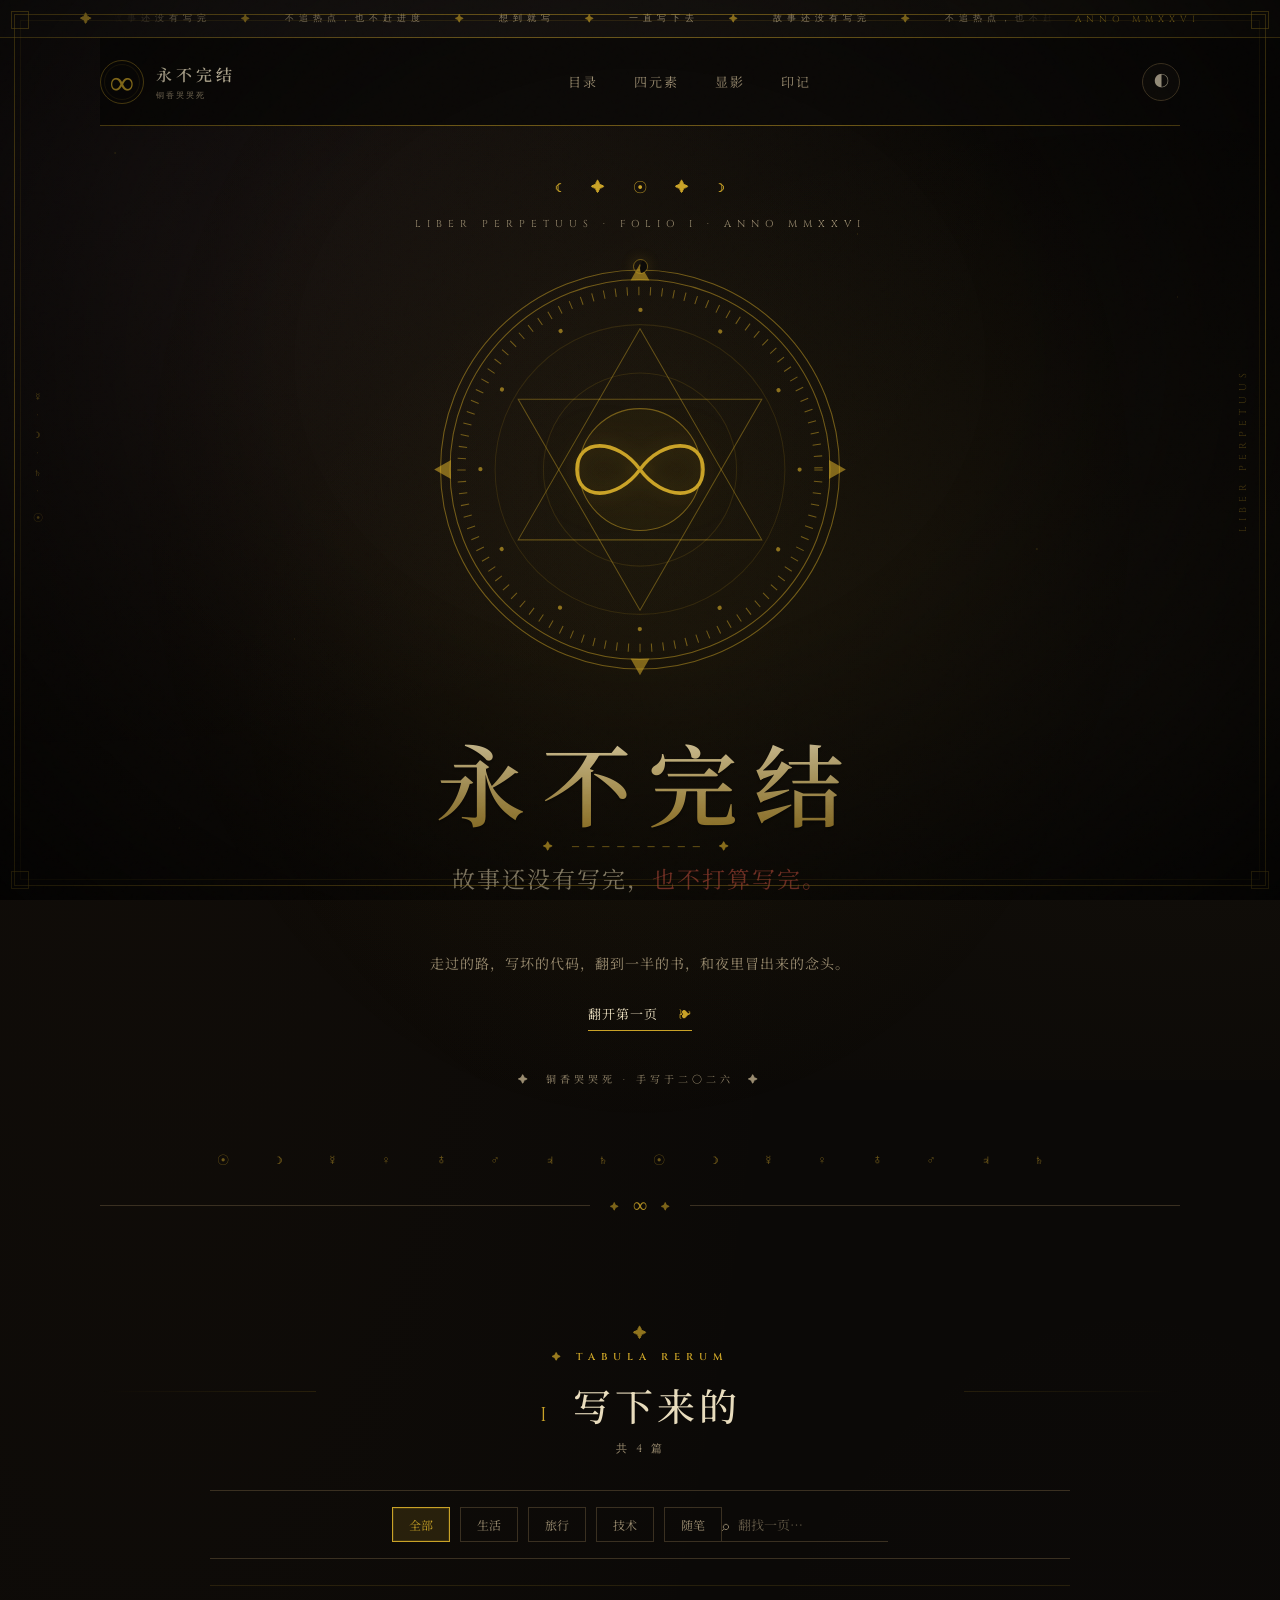
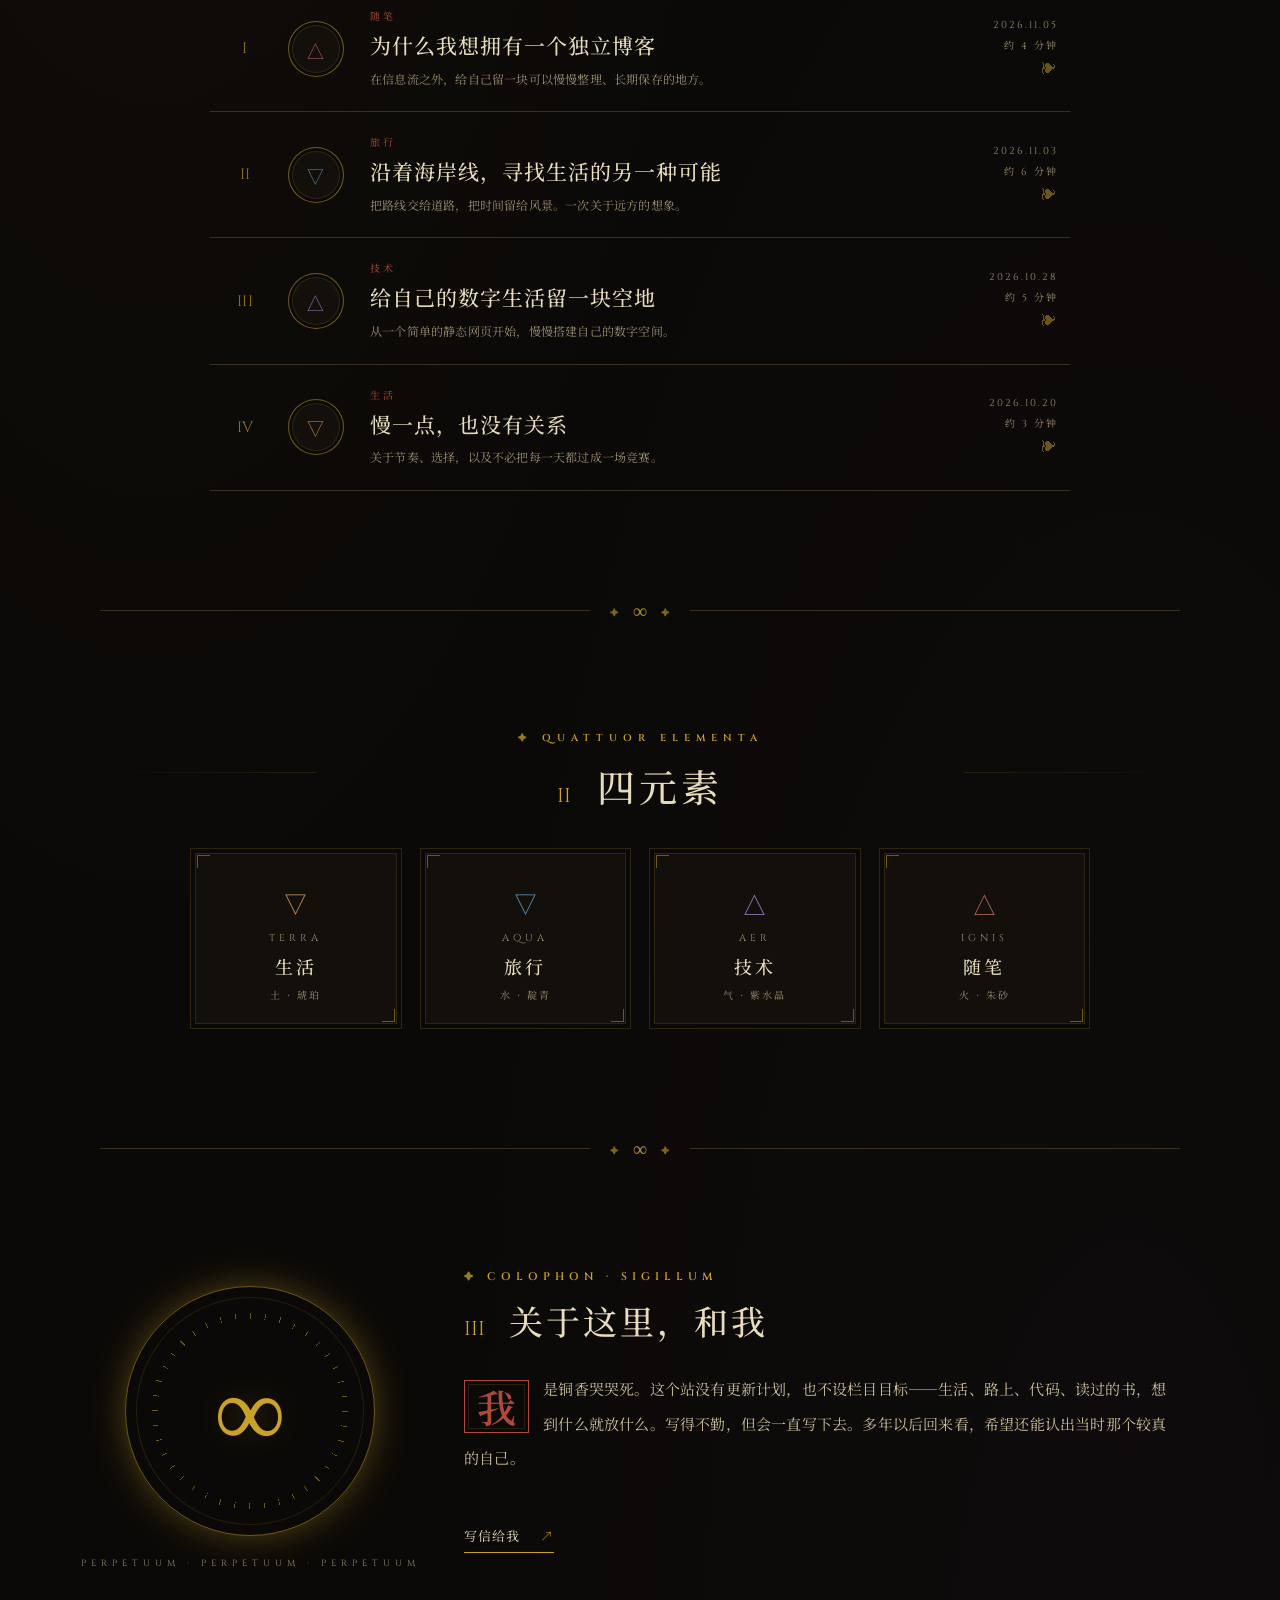
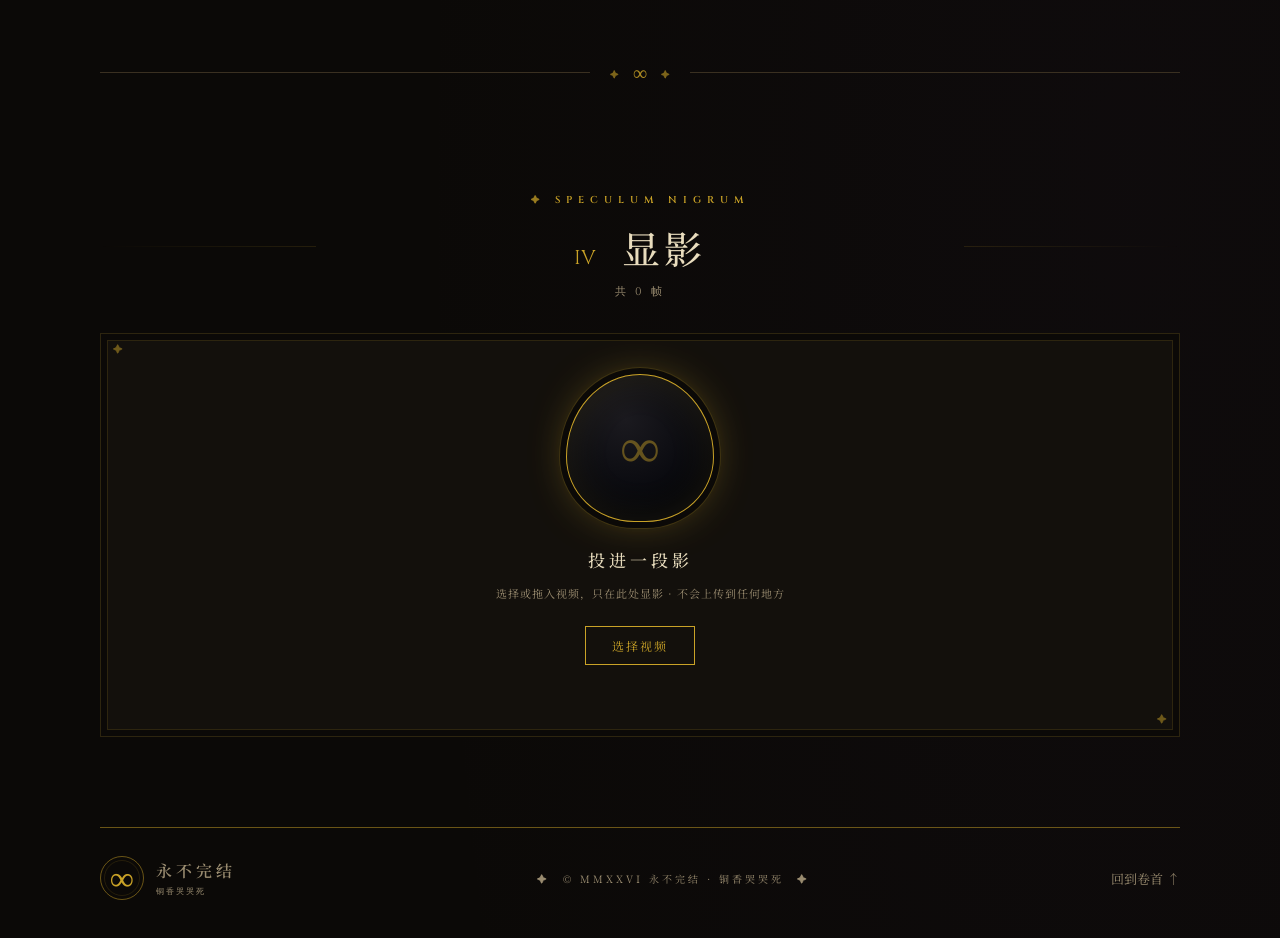
<file: index.html>
<!doctype html>
<html lang="zh-CN">
<head>
  <meta charset="utf-8">
  <meta name="viewport" content="width=device-width, initial-scale=1">

  <!-- SEO -->
  <meta name="description" content="永不完结 — 铜香哭哭死的手稿。写生活、路上的事、代码和翻过的书，不追热点，也不打算写完。">
  <meta name="author" content="铜香哭哭死">
  <meta name="keywords" content="永不完结,铜香哭哭死,个人博客,手稿,生活,旅行,技术,随笔">
  <meta name="robots" content="index, follow">
  <title>永不完结 — 铜香哭哭死</title>
  <link rel="canonical" href="https://TM010909.github.io/">
  <meta name="theme-color" content="#0b0907" media="(prefers-color-scheme: dark)">
  <meta name="theme-color" content="#e5d4ac" media="(prefers-color-scheme: light)">

  <!-- Open Graph -->
  <meta property="og:type" content="website">
  <meta property="og:url" content="https://TM010909.github.io/">
  <meta property="og:title" content="永不完结 — 铜香哭哭死">
  <meta property="og:description" content="写生活、路上的事、代码和翻过的书，不追热点，也不打算写完。">
  <meta property="og:locale" content="zh_CN">
  <meta property="og:site_name" content="永不完结">
  <meta property="og:image" content="https://TM010909.github.io/og-image.png">
  <meta property="og:image:width" content="1200">
  <meta property="og:image:height" content="630">
  <meta property="og:image:alt" content="永不完结 · 铜香哭哭死">

  <!-- Twitter Card -->
  <meta name="twitter:card" content="summary_large_image">
  <meta name="twitter:title" content="永不完结 — 铜香哭哭死">
  <meta name="twitter:description" content="写生活、路上的事、代码和翻过的书，不追热点，也不打算写完。">
  <meta name="twitter:image" content="https://TM010909.github.io/og-image.png">

  <!-- 结构化数据 -->
  <script type="application/ld+json">
  {
    "@context": "https://schema.org",
    "@graph": [
      {
        "@type": "WebSite",
        "@id": "https://TM010909.github.io/#website",
        "url": "https://TM010909.github.io/",
        "name": "永不完结",
        "inLanguage": "zh-CN",
        "author": { "@id": "https://TM010909.github.io/#person" }
      },
      {
        "@type": "Blog",
        "@id": "https://TM010909.github.io/#blog",
        "name": "永不完结",
        "description": "写生活、路上的事、代码和翻过的书，不追热点，也不打算写完。",
        "inLanguage": "zh-CN",
        "author": { "@id": "https://TM010909.github.io/#person" }
      },
      {
        "@type": "Person",
        "@id": "https://TM010909.github.io/#person",
        "name": "铜香哭哭死",
        "url": "https://github.com/TM010909"
      }
    ]
  }
  </script>

  <!-- Favicon：封印之中的 ∞ -->
  <link rel="icon" href="data:image/svg+xml,<svg xmlns='http://www.w3.org/2000/svg' viewBox='0 0 100 100'><circle cx='50' cy='50' r='45' fill='none' stroke='%23c9a227' stroke-width='2'/><circle cx='50' cy='50' r='38' fill='none' stroke='%23c9a227' stroke-width='1' opacity='.5'/><text y='.92em' font-size='68' fill='%23c9a227' x='16'>∞</text></svg>">

  <!-- Fonts -->
  <link rel="preconnect" href="https://fonts.googleapis.com">
  <link rel="preconnect" href="https://fonts.gstatic.com" crossorigin>
  <link href="https://fonts.googleapis.com/css2?family=Cinzel:wght@400;600&family=Cormorant+Garamond:ital,wght@0,400;0,600;1,400&family=DM+Serif+Display&family=Noto+Serif+SC:wght@400;500;600;700&family=Inter:wght@400;500;600&display=swap" rel="stylesheet">

  <!-- 在任何绘制之前应用已保存的主题，避免刷新闪烁 -->
  <script>
    try {
      if (localStorage.getItem("ybwj-theme") === "light") {
        document.documentElement.classList.add("light");
      }
    } catch (e) {}
  </script>
  <link rel="stylesheet" href="assets/style.css">
</head>
<body id="top">

<a class="skip-link" href="#latest">跳到正文</a>

<!-- 手稿页框：固定双线边与四角饰 -->
<div class="codex-frame" aria-hidden="true">
  <i class="cf-tl"></i><i class="cf-tr"></i><i class="cf-bl"></i><i class="cf-br"></i>
</div>
<div class="marginalia" aria-hidden="true">
  <span class="mg-left">☿ · ☽ · ♄ · ☉</span>
  <span class="mg-right">LIBER PERPETUUS</span>
</div>

<!-- 薄雾 / 纸张颗粒 / 暗角 / 星尘 / 光晕 / 进度 / 生长的墨线 -->
<div class="mists" aria-hidden="true"></div>
<div class="vignette" aria-hidden="true"></div>
<div class="grain" aria-hidden="true"></div>
<div class="stardust" aria-hidden="true"></div>
<div class="cursor-glow" id="cursorGlow" aria-hidden="true"></div>
<div class="scroll-progress" id="scrollProgress" aria-hidden="true"></div>
<div class="ink-thread" id="inkThread" aria-hidden="true"></div>

<!-- 顶部符咒带 -->
<div class="top-banner" id="topBanner" aria-hidden="true">
  <span class="tb-mark">✦</span>
  <div class="tb-track">
    <div class="tb-marquee">
      <span>故事还没有写完</span><i>✦</i>
      <span>不追热点，也不赶进度</span><i>✦</i>
      <span>想到就写</span><i>✦</i>
      <span>一直写下去</span><i>✦</i>
      <span>故事还没有写完</span><i>✦</i>
      <span>不追热点，也不赶进度</span><i>✦</i>
      <span>想到就写</span><i>✦</i>
      <span>一直写下去</span><i>✦</i>
    </div>
  </div>
  <span class="tb-side">ANNO MMXXVI</span>
</div>

<header class="site-header wrap">
  <a class="brand" href="#top">
    <span class="brand-mark">∞</span>
    <span><b>永不完结</b><small>铜香哭哭死</small></span>
  </a>

  <nav>
    <a href="#latest">目录</a>
    <a href="#categories">四元素</a>
    <a href="#visions">显影</a>
    <a href="#about">印记</a>
  </nav>

  <button id="themeToggle" class="icon-btn" aria-label="切换日间模式">◐</button>
</header>

<main>

<!-- ══════════ 扉页 TITLE PAGE ══════════ -->
<section class="hero wrap folio-title" id="frontispiece">
  <div class="folio-astres" aria-hidden="true">
    <span>☾</span><span>✦</span><span>☉</span><span>✦</span><span>☽</span>
  </div>

  <p class="folio-kicker">LIBER PERPETUUS · FOLIO I · ANNO MMXXVI</p>

  <!-- 中央大图式：刻度天球 + 六芒星 + 中心 ∞ -->
  <div class="grand-sigil" aria-hidden="true">
    <svg class="gs-svg" viewBox="0 0 400 400">
      <circle class="gs-outer" cx="200" cy="200" r="190"/>
      <circle class="gs-outer" cx="200" cy="200" r="181"/>
      <circle class="gs-ticks" cx="200" cy="200" r="170"/>
      <circle class="gs-dots" cx="200" cy="200" r="152"/>
      <circle class="gs-ring" cx="200" cy="200" r="138"/>
      <g class="gs-hexagram">
        <polygon points="200,66 316,267 84,267"/>
        <polygon points="200,334 84,133 316,133"/>
      </g>
      <circle class="gs-ring" cx="200" cy="200" r="92"/>
      <circle class="gs-core" cx="200" cy="200" r="58"/>
      <path class="gs-inf"
            d="M200 200 C222 170 260 170 260 200 C260 230 222 230 200 200 C178 170 140 170 140 200 C140 230 178 230 200 200 Z"/>
      <g class="gs-cardines">
        <path d="M200 4 L209 20 L191 20 Z"/>
        <path d="M200 396 L209 380 L191 380 Z"/>
        <path d="M4 200 L20 191 L20 209 Z"/>
        <path d="M396 200 L380 191 L380 209 Z"/>
      </g>
    </svg>
    <span class="gs-moon"></span>
  </div>

  <h1 class="hero-title">
    <span class="ht-main">永不完结</span>
    <span class="ht-rule" aria-hidden="true">✦ ───────── ✦</span>
    <span class="ht-sub">故事还没有写完，<em>也不打算写完。</em></span>
  </h1>

  <p class="hero-desc">走过的路，写坏的代码，翻到一半的书，和夜里冒出来的念头。</p>

  <a class="text-link" href="#latest">翻开第一页 <span>❧</span></a>

  <p class="folio-colophon">✦　铜香哭哭死 · 手写于二〇二六　✦</p>
  <div class="hero-incantation" aria-hidden="true">☉ ☽ ☿ ♀ ♁ ♂ ♃ ♄ ☉ ☽ ☿ ♀ ♁ ♂ ♃ ♄</div>
</section>

<div class="divider wrap" aria-hidden="true" data-reveal><span>∞</span></div>

<!-- ══════════ I · 目录 TABULA ══════════ -->
<section id="latest" class="wrap section codex-section">
  <header class="codex-heading" data-reveal>
    <span class="ch-orn" aria-hidden="true">✦</span>
    <p class="eyebrow">TABULA RERUM</p>
    <h2><span class="ch-num">I</span> 写下来的</h2>
    <span class="muted" id="postCount" aria-live="polite">共 4 篇</span>
  </header>

  <div class="toolbar" data-reveal>
    <div id="filters" class="filters"></div>
    <label class="search">
      <span>⌕</span>
      <input id="searchInput" type="search" placeholder="翻找一页…" aria-label="搜索文章">
      <button class="search-clear" id="searchClear" type="button" aria-label="清除搜索" hidden>×</button>
    </label>
  </div>

  <div id="postGrid" class="codex-index"></div>
  <p id="emptyState" class="empty hidden">没找到。换个词，或者看看别的分类。</p>
</section>

<div class="divider wrap" aria-hidden="true" data-reveal><span>∞</span></div>

<!-- ══════════ II · 四元素 QUATTUOR ELEMENTA ══════════ -->
<section id="categories" class="wrap section codex-section" data-reveal>
  <header class="codex-heading">
    <p class="eyebrow">QUATTUOR ELEMENTA</p>
    <h2><span class="ch-num">II</span> 四元素</h2>
  </header>

  <div class="element-grid">
    <a href="#latest" data-category-link="生活" class="element-card el-life">
      <span class="el-glyph" aria-hidden="true">▽</span>
      <span class="el-latin">TERRA</span>
      <b>生活</b>
      <small>土 · 琥珀</small>
    </a>
    <a href="#latest" data-category-link="旅行" class="element-card el-travel">
      <span class="el-glyph" aria-hidden="true">▽</span>
      <span class="el-latin">AQUA</span>
      <b>旅行</b>
      <small>水 · 靛青</small>
    </a>
    <a href="#latest" data-category-link="技术" class="element-card el-tech">
      <span class="el-glyph" aria-hidden="true">△</span>
      <span class="el-latin">AER</span>
      <b>技术</b>
      <small>气 · 紫水晶</small>
    </a>
    <a href="#latest" data-category-link="随笔" class="element-card el-note">
      <span class="el-glyph" aria-hidden="true">△</span>
      <span class="el-latin">IGNIS</span>
      <b>随笔</b>
      <small>火 · 朱砂</small>
    </a>
  </div>
</section>

<div class="divider wrap" aria-hidden="true" data-reveal><span>∞</span></div>

<!-- ══════════ III · 印记 COLOPHON ══════════ -->
<section id="about" class="wrap section codex-section about-leaf">
  <div class="about-seal" aria-hidden="true">
    <span class="as-ring"></span>
    <span class="as-mark">∞</span>
    <span class="as-word">PERPETUUM · PERPETUUM · PERPETUUM</span>
  </div>

  <div class="about-text" data-reveal>
    <p class="eyebrow">COLOPHON · SIGILLUM</p>
    <h2><span class="ch-num">III</span> 关于这里，和我</h2>
    <p class="about-body">我是铜香哭哭死。这个站没有更新计划，也不设栏目目标——生活、路上、代码、读过的书，想到什么就放什么。写得不勤，但会一直写下去。多年以后回来看，希望还能认出当时那个较真的自己。</p>
    <a class="text-link" href="mailto:1219093662@qq.com">写信给我 <span>↗</span></a>
  </div>
</section>

<div class="divider wrap" aria-hidden="true" data-reveal><span>∞</span></div>

<!-- ══════════ IV · 黑镜 SPECULUM ══════════ -->
<section id="visions" class="wrap section codex-section">
  <header class="codex-heading" data-reveal>
    <p class="eyebrow">SPECULUM NIGRUM</p>
    <h2><span class="ch-num">IV</span> 显影</h2>
    <span class="muted" id="visionCount" aria-live="polite">共 0 帧</span>
  </header>

  <div class="vision-grid" id="visionGrid"></div>

  <div class="vision-altar" id="visionAltar" data-reveal>
    <div class="mirror" aria-hidden="true"><span>∞</span></div>
    <h3>投进一段影</h3>
    <p class="va-hint">选择或拖入视频，只在此处显影 · 不会上传到任何地方</p>
    <label class="va-btn" for="visionInput">选择视频</label>
    <input id="visionInput" type="file" accept="video/*" hidden>
    <p class="va-status" id="visionStatus" aria-live="polite"></p>
  </div>
</section>
</main>

<footer class="wrap footer">
  <a class="brand" href="#top">
    <span class="brand-mark">∞</span>
    <span><b>永不完结</b><small>铜香哭哭死</small></span>
  </a>
  <span>✦　© MMXXVI 永不完结 · 铜香哭哭死　✦</span>
  <a href="#top">回到卷首 ↑</a>
</footer>

<button class="to-top" id="toTop" aria-label="回到顶部">↑</button>

<dialog id="articleDialog" class="article-dialog" aria-label="文章阅读">
  <div class="dialog-orn" aria-hidden="true">✦ ───── ∞ ───── ✦</div>
  <div class="article-read-progress" id="articleReadProgress" aria-hidden="true"></div>
  <button class="dialog-close" id="closeDialog" aria-label="关闭">×</button>
  <div id="articleContent"></div>
  <div class="dialog-orn" aria-hidden="true">✦ ───── ∞ ───── ✦</div>
</dialog>

<script src="assets/posts.js"></script>
<script src="assets/videos.js"></script>
<script src="assets/main.js"></script>
</body>
</html>
</file>
<file: assets/style.css>
/* ============================================
   永不完结 · Style Sheet
   设计理念：一个没有终点的个人记录，安静、克制、有温度
   图片：全部由 CSS 绘制，无外部图片依赖
   ============================================ */

* {
  box-sizing: border-box;
  margin: 0;
  padding: 0;
}

/* ---------- 主题变量 ---------- */
/* 默认深色主题 */
:root {
  color-scheme: dark;
  /* 密教抄本：午夜墨黑 · 古金 · 紫水晶 */
  --paper: #0d1014;
  --ink: #e9e1cf;
  --ink-soft: #cbc2ad;
  --muted: #8c8a80;
  --line: #33302a;
  --control-line: #57503f;
  --accent: #caa75e;
  --accent-2: #8b76b5;
  --card: #14181c;
  --shadow: rgba(0, 0, 0, 0.6);
  --selection: rgba(202, 167, 94, 0.3);
  --art-grad-1: #1c2730;
  --art-grad-2: #10161c;
  --art-grad-3: #2a2026;
  --rule: rgba(202, 167, 94, 0.10);
  --accent-soft: rgba(202, 167, 94, 0.22);

  /* 与主题联动的派生色 */
  --title-grad-from: #f4ead2;
  --title-grad-to: #bfa469;
  --ink-flow: #f6e2ae;
  --glow-rgb: 202, 167, 94;
  --sheen: rgba(246, 226, 174, .13);
  --watermark-opacity: .032;
  --hairline: rgba(202, 167, 94, .18);
  --hero-wash:
    radial-gradient(ellipse at 72% 44%, rgba(202, 167, 94, .07), transparent 60%),
    radial-gradient(ellipse at 22% 88%, rgba(139, 118, 181, .06), transparent 58%);

  /* 符印系统 */
  --sigil: rgba(202, 167, 94, .46);
  --sigil-soft: rgba(202, 167, 94, .14);
  --seal: #8f4238;
  --vignette: rgba(0, 0, 0, .58);
  --rays: rgba(202, 167, 94, .035);
}

/* 浅色主题：旧羊皮纸 · 褪色墨 · 暗金压印 */
:root.light {
  color-scheme: light;
  --paper: #e8dcc3;
  --ink: #2a2116;
  --ink-soft: #4c4232;
  --muted: #7a6f5c;
  --line: #cbbd9e;
  --control-line: #b3a382;
  --accent: #8a6526;
  --accent-2: #5e4a86;
  --card: #dcd0b4;
  --shadow: rgba(60, 45, 20, 0.18);
  --selection: rgba(138, 101, 38, 0.22);
  --art-grad-1: #d6c7ab;
  --art-grad-2: #cbd9d6;
  --art-grad-3: #e2cdb0;
  --rule: rgba(120, 95, 50, 0.16);
  --accent-soft: rgba(138, 101, 38, 0.24);

  --title-grad-from: #2a2116;
  --title-grad-to: #6b5227;
  --ink-flow: #7a5620;
  --glow-rgb: 138, 101, 38;
  --sheen: rgba(120, 90, 55, .10);
  --watermark-opacity: .022;
  --hairline: rgba(138, 101, 38, .24);
  --hero-wash:
    radial-gradient(ellipse at 62% 45%, rgba(255, 252, 242, .38), transparent 76%);

  --sigil: rgba(138, 101, 38, .52);
  --sigil-soft: rgba(138, 101, 38, .12);
  --seal: #8f4238;
  --vignette: rgba(90, 70, 35, .13);
  --rays: rgba(138, 101, 38, .028);
}

html {
  scroll-behavior: smooth;
}

body {
  background: var(--paper);
  color: var(--ink);
  font-family: Inter, "Noto Serif SC", serif;
  transition: background .4s ease, color .4s ease;
  -webkit-font-smoothing: antialiased;
  -moz-osx-font-smoothing: grayscale;
}

::selection {
  background: var(--selection);
}

/* ---------- 纸张颗粒质感 ---------- */
.grain {
  position: fixed;
  inset: 0;
  z-index: 9997;
  pointer-events: none;
  opacity: .04;
  mix-blend-mode: overlay;
  background-image: url("data:image/svg+xml,%3Csvg viewBox='0 0 220 220' xmlns='http://www.w3.org/2000/svg'%3E%3Cfilter id='n'%3E%3CfeTurbulence type='fractalNoise' baseFrequency='.85' numOctaves='3' stitchTiles='stitch'/%3E%3C/filter%3E%3Crect width='100%25' height='100%25' filter='url(%23n)'/%3E%3C/svg%3E");
}

/* ---------- 鼠标柔光（仅精确指针设备） ---------- */
.cursor-glow {
  position: fixed;
  inset: 0;
  z-index: 1;
  pointer-events: none;
  opacity: 0;
  background: radial-gradient(520px circle at var(--mx, 50%) var(--my, 50%), rgba(var(--glow-rgb), .07), transparent 68%);
  transition: opacity .8s ease;
}

body.pointer-active .cursor-glow {
  opacity: 1;
}

@media (hover: none), (pointer: coarse) {
  .cursor-glow { display: none; }
}

/* ---------- 顶部阅读进度 ---------- */
.scroll-progress {
  position: fixed;
  top: 0;
  left: 0;
  width: 100%;
  height: 2px;
  z-index: 200;
  pointer-events: none;
  background: linear-gradient(90deg, var(--accent), var(--ink-soft));
  transform: scaleX(0);
  transform-origin: 0 50%;
}

/* ---------- 随阅读向下生长的墨线 ---------- */
.ink-thread {
  position: fixed;
  left: 0;
  top: 0;
  width: 3px;
  height: 0;
  z-index: 60;
  pointer-events: none;
  background: linear-gradient(var(--accent), rgba(var(--glow-rgb), 0));
  opacity: .55;
}

/* ---------- 回到顶部 ---------- */
.to-top {
  position: fixed;
  right: 28px;
  bottom: 28px;
  z-index: 150;
  width: 44px;
  height: 44px;
  border: 1px solid var(--control-line);
  border-radius: 50%;
  background: var(--card);
  color: var(--ink);
  font-size: 17px;
  cursor: pointer;
  opacity: 0;
  transform: translateY(14px);
  pointer-events: none;
  transition: opacity .35s, transform .35s, border-color .25s, color .25s;
}

.to-top.visible {
  opacity: 1;
  transform: none;
  pointer-events: auto;
}

.to-top:hover {
  border-color: var(--accent);
  color: var(--accent);
  transform: translateY(-3px);
}

/* ---------- 滚动入场 ---------- */
/* 元素默认始终可见；observer 触发时播放一次淡入。
   即使脚本或 observer 完全不工作，也不会出现内容留白。 */
.reveal-ready [data-reveal].revealed {
  animation: revealIn .75s cubic-bezier(.2, .7, .2, 1) backwards;
  animation-delay: var(--reveal-delay, 0ms);
}

@keyframes revealIn {
  from { opacity: 0; transform: translateY(26px); }
  to   { opacity: 1; transform: none; }
}

/* ---------- 首屏入场：标题逐行遮罩揭示，其余依次淡入 ---------- */
.hero-copy > *:not(h1) {
  animation: heroIn .85s cubic-bezier(.2, .7, .2, 1) both;
}

.hero-copy > p { animation-delay: .62s; }
.hero-copy > a { animation-delay: .76s; }

@keyframes heroIn {
  from { opacity: 0; transform: translateY(20px); }
  to   { opacity: 1; transform: none; }
}

.hero h1 > * {
  animation: lineReveal .95s cubic-bezier(.2, .7, .2, 1) both;
}

.hero h1 > *:nth-child(1) { animation-delay: .12s; }
.hero h1 > *:nth-child(2) { animation-delay: .28s; }
.hero h1 > *:nth-child(3) { animation-delay: .44s; }

@keyframes lineReveal {
  from { clip-path: inset(0 0 100% 0); transform: translateY(26px); opacity: 0; }
  to   { clip-path: inset(-25% -25% -25% -25%); transform: none; opacity: 1; }
}

.hero-art {
  animation: artIn 1.1s cubic-bezier(.2, .7, .2, 1) both;
}

@keyframes artIn {
  from { opacity: 0; transform: scale(.95); }
  to   { opacity: 1; transform: none; }
}

/* ---------- 主题切换：圆形扩散（View Transitions 渐进增强） ---------- */
::view-transition-old(root),
::view-transition-new(root) {
  animation: none;
  mix-blend-mode: normal;
}

::view-transition-old(root) { z-index: 1; }
::view-transition-new(root) { z-index: 2; }

@keyframes themeReveal {
  from { clip-path: circle(0 at var(--vt-x, 50%) var(--vt-y, 0)); }
  to   { clip-path: circle(var(--vt-r, 150vmax) at var(--vt-x, 50%) var(--vt-y, 0)); }
}

::view-transition-new(root) {
  animation: themeReveal .65s cubic-bezier(.3, .7, .3, 1) both;
}

/* ---------- 点击墨滴涟漪 ---------- */
.ink-ripple {
  position: fixed;
  z-index: 9996;
  width: 12px;
  height: 12px;
  margin: -6px 0 0 -6px;
  border: 1px solid var(--accent);
  border-radius: 50%;
  pointer-events: none;
  animation: rippleOut .7s ease-out forwards;
}

@keyframes rippleOut {
  from { transform: scale(1); opacity: .5; }
  to   { transform: scale(7); opacity: 0; }
}

/* ---------- 尊重系统「减少动态效果」 ---------- */
@media (prefers-reduced-motion: reduce) {
  *, *::before, *::after {
    animation-duration: .01ms !important;
    animation-iteration-count: 1 !important;
    transition-duration: .01ms !important;
    scroll-behavior: auto !important;
  }
  .reveal-ready [data-reveal].revealed { animation: none; }
  .cursor-glow { display: none; }
  /* 关闭动效时直接显示完整 ∞，不做书写/流光动画 */
  .ink-trail { stroke-dashoffset: 0 !important; animation: none !important; }
  .ink-tip, .ink-flow { display: none; }
  .tb-marquee { animation: none !important; }
  .ink-ripple { display: none; }
}

.wrap {
  width: min(1120px, calc(100% - 48px));
  margin: auto;
}

/* ---------- 顶部题词横幅 ---------- */
.top-banner {
  height: 38px;
  display: flex;
  align-items: center;
  gap: 16px;
  padding: 0 max(24px, calc((100vw - 1120px) / 2));
  border-bottom: 1px solid var(--line);
  background: var(--card);
  color: var(--muted);
  font: 9px "Noto Serif SC", serif;
  letter-spacing: 3px;
  overflow: hidden;
  transition: opacity .5s ease, transform .5s ease;
}

body.banner-hidden .top-banner {
  opacity: 0;
  transform: translateY(-8px);
  pointer-events: none;
}

.tb-mark {
  flex: none;
  font: 18px "DM Serif Display", serif;
  color: var(--accent);
  animation: slowSpin 20s linear infinite;
}

@keyframes slowSpin {
  to { transform: rotate(360deg); }
}

.tb-track {
  flex: 1;
  overflow: hidden;
  -webkit-mask-image: linear-gradient(90deg, transparent, #000 7%, #000 93%, transparent);
  mask-image: linear-gradient(90deg, transparent, #000 7%, #000 93%, transparent);
}

.tb-marquee {
  display: flex;
  align-items: center;
  gap: 30px;
  width: max-content;
  white-space: nowrap;
  animation: marquee 48s linear infinite;
}

.tb-track:hover .tb-marquee {
  animation-play-state: paused;
}

.tb-marquee i {
  font-style: normal;
  color: var(--accent);
  opacity: .7;
}

@keyframes marquee {
  to { transform: translateX(-50%); }
}

.tb-side {
  flex: none;
  color: var(--accent);
  opacity: .8;
}

/* ---------- 顶部导航 ---------- */
.site-header {
  height: 88px;
  display: flex;
  align-items: center;
  justify-content: space-between;
  border-bottom: 1px solid var(--line);
  position: sticky;
  top: 0;
  z-index: 100;
  background: var(--paper);
  transition: background .4s ease, height .35s ease, box-shadow .35s ease;
}

/* 向下滚动后导航收缩、浮出一层阴影 */
.site-header.scrolled {
  height: 64px;
  border-bottom-color: var(--control-line);
  box-shadow: 0 10px 30px -24px var(--shadow);
}

.brand {
  display: flex;
  gap: 12px;
  align-items: center;
  text-decoration: none;
  color: var(--ink);
}

.brand-mark {
  font: 34px "DM Serif Display", serif;
  color: var(--accent);
  line-height: 1;
}

.brand b {
  display: block;
  font: 600 16px "Noto Serif SC", serif;
  letter-spacing: 2px;
}

.brand small {
  display: block;
  font: 10px "Noto Serif SC", serif;
  letter-spacing: 2px;
  color: var(--muted);
  margin-top: 4px;
}

.site-header nav {
  display: flex;
  gap: 36px;
}

.site-header nav a,
.footer a {
  font-size: 13px;
  font-family: "Noto Serif SC", serif;
  color: var(--muted);
  text-decoration: none;
  transition: color .25s;
  position: relative;
}

.site-header nav a::after {
  content: "";
  position: absolute;
  bottom: -4px;
  left: 0;
  width: 0;
  height: 1px;
  background: var(--accent);
  transition: width .3s ease;
}

.site-header nav a:hover::after {
  width: 100%;
}

.site-header nav a:hover,
.site-header nav a.current,
.footer a:hover {
  color: var(--accent);
}

/* 滚动到对应区块时高亮导航 */
.site-header nav a.current::after {
  width: 100%;
}

.icon-btn {
  border: 1px solid var(--control-line);
  background: var(--card);
  color: var(--ink);
  border-radius: 50%;
  width: 38px;
  height: 38px;
  cursor: pointer;
  font-size: 15px;
  transition: all .25s;
  display: flex;
  align-items: center;
  justify-content: center;
}

.icon-btn:hover {
  border-color: var(--accent);
  color: var(--accent);
  transform: rotate(15deg);
}

/* ---------- 首页主视觉 ---------- */
.hero {
  min-height: 620px;
  display: grid;
  grid-template-columns: 1.04fr 1fr;
  align-items: center;
  gap: 40px;
  position: relative;
  overflow: hidden;
  background: var(--hero-wash);
  padding-top: 36px;
  padding-bottom: 84px;
}

/* 首屏底层：极淡的巨大 ∞ 水印 */
.hero-watermark {
  position: absolute;
  inset: 0;
  z-index: 0;
  display: flex;
  align-items: center;
  justify-content: center;
  font: 400 min(76vw, 880px)/1 "DM Serif Display", serif;
  color: var(--accent);
  opacity: var(--watermark-opacity);
  pointer-events: none;
  user-select: none;
  transform: rotate(-6deg) translateY(calc(var(--hero-scroll, 0px) * .16));
  overflow: hidden;
}

.hero-copy {
  position: relative;
  z-index: 2;
}

.eyebrow {
  font: 11px "Noto Serif SC", serif;
  letter-spacing: 3px;
  color: var(--accent);
  font-weight: 600;
}

/* 刊头条 */
.hero-masthead {
  grid-column: 1 / -1;
  display: flex;
  justify-content: space-between;
  align-items: center;
  border-top: 1px solid var(--line);
  border-bottom: 1px solid var(--line);
  padding: 13px 0;
  margin-bottom: 44px;
  font: 10px "Noto Serif SC", serif;
  letter-spacing: 2.5px;
  color: var(--muted);
  text-transform: uppercase;
}

.hero-masthead-right {
  color: var(--accent);
}

.hero h1 {
  display: flex;
  flex-direction: column;
  gap: 4px;
  margin: 22px 0 28px;
  font-weight: 600;
}

.hero h1 .hl {
  font: clamp(46px, 6.2vw, 86px)/1.04 "Noto Serif SC", serif;
  letter-spacing: 1px;
}

/* 第一行：空心描边字，压住出血的墨迹 */
.hero h1 .hl:first-of-type {
  color: transparent;
  -webkit-text-stroke: 2px var(--accent);
  text-shadow: 0 0 34px var(--accent-soft);
}

/* 第二行：白到浅金的渐变实心字 */
.hero h1 .hl:nth-of-type(2) {
  background: linear-gradient(180deg, var(--title-grad-from) 18%, var(--title-grad-to) 100%);
  -webkit-background-clip: text;
  background-clip: text;
  color: transparent;
}

.hero h1 .hl-sub {
  font-style: normal;
  color: var(--accent);
  font: clamp(26px, 3.8vw, 46px)/1.24 "Noto Serif SC", serif;
  letter-spacing: 1px;
  margin-top: 10px;
}

/* 首屏左下竖排注脚 */
.hero-rail {
  position: absolute;
  left: -20px;
  bottom: 16px;
  writing-mode: vertical-rl;
  display: flex;
  gap: 20px;
  font: 10px "Noto Serif SC", serif;
  letter-spacing: 4px;
  color: var(--muted);
}

.hero-rail b {
  color: var(--accent);
  font-weight: 600;
}

.category-feature h2 em,
.about h2 em {
  font-style: normal;
  color: var(--accent);
}

.hero-desc {
  font: 14px/2.1 "Noto Serif SC", serif;
  color: var(--ink-soft);
  opacity: .78;
  max-width: 440px;
}

.text-link {
  display: inline-block;
  margin-top: 26px;
  padding-bottom: 7px;
  border-bottom: 1px solid var(--accent);
  font: 13px "Noto Serif SC", serif;
  letter-spacing: 1px;
  text-decoration: none;
  color: var(--ink);
  transition: color .25s, letter-spacing .25s;
}

.text-link:hover {
  color: var(--accent);
  letter-spacing: 1.5px;
}

.text-link span {
  color: var(--accent);
  margin-left: 16px;
  transition: margin-left .25s;
}

.text-link:hover span {
  margin-left: 22px;
}

/* ---------- 首页艺术图形：一本摊开的笔记本，正被一遍遍写上 ∞ ---------- */
.hero-art {
  height: 480px;
  position: relative;
  z-index: 1;
  display: flex;
  align-items: center;
  justify-content: center;
  background: transparent;
  border: 0;
  overflow: visible;
}

/* 笔记本横格纸 + 左侧装订线（边缘径向淡出，去掉卡片框感） */
.notebook-lines {
  position: absolute;
  inset: 0;
  z-index: 0;
  opacity: .7;
  -webkit-mask-image: radial-gradient(circle at 50% 50%, #000 26%, transparent 76%);
  mask-image: radial-gradient(circle at 50% 50%, #000 26%, transparent 76%);
  background:
    linear-gradient(90deg, transparent 42px, var(--rule) 42px, var(--rule) 43px, transparent 43px),
    repeating-linear-gradient(to bottom, transparent 0 29px, var(--rule) 29px 30px);
}

.notebook-lines::before {
  content: "";
  position: absolute;
  left: 0; top: 0; bottom: 0;
  width: 42px;
  background: linear-gradient(90deg, var(--rule), transparent);
  opacity: .6;
}

/* 缓慢旋转的虚线星轨 */
.hero-art-orbit {
  position: absolute;
  width: 360px;
  height: 360px;
  border: 1px dashed var(--accent);
  border-radius: 50%;
  opacity: .18;
  z-index: 1;
  animation: orbitSpin 48s linear infinite;
}

.hero-art-orbit::after {
  content: "";
  position: absolute;
  top: -3px;
  left: 50%;
  width: 5px;
  height: 5px;
  border-radius: 50%;
  background: var(--accent);
  box-shadow: 0 0 10px var(--accent);
}

@keyframes orbitSpin {
  to { transform: rotate(360deg); }
}

/* 三层同心圆（像杯子的水渍 / 写坏的草稿） */
.hero-art-ring {
  position: absolute;
  border: 1px solid var(--accent);
  border-radius: 50%;
  opacity: .1;
  z-index: 1;
  animation: ringPulse 7s ease-in-out infinite;
}

.hero-art-ring.ring-1 { width: 320px; height: 320px; animation-delay: 0s; }
.hero-art-ring.ring-2 { width: 230px; height: 230px; animation-delay: 1.2s; opacity: .14; }
.hero-art-ring.ring-3 { width: 150px; height: 150px; animation-delay: 2.4s; opacity: .2; }

@keyframes ringPulse {
  0%, 100% { transform: scale(1); opacity: .08; }
  50% { transform: scale(1.06); opacity: .2; }
}

/* 被一笔笔写出来的 ∞ */
.ink-path {
  position: relative;
  z-index: 3;
  width: min(680px, 120%);
  transform: translateX(-8%) translate(var(--ink-px, 0px), var(--ink-py, 0px));
  transition: transform .5s cubic-bezier(.2, .7, .2, 1);
  overflow: visible;
}

.ink-trail {
  fill: none;
  stroke: var(--accent);
  stroke-width: 3.4;
  stroke-linecap: round;
  stroke-dasharray: 1000;
  stroke-dashoffset: 1000;
  animation: inkDraw 3.4s cubic-bezier(.6, .05, .25, 1) forwards;
  filter: drop-shadow(0 0 8px var(--accent-soft)) drop-shadow(0 0 24px var(--accent-soft));
}

@keyframes inkDraw {
  to { stroke-dashoffset: 0; }
}

/* 写完不擦掉：一道墨光沿 ∞ 循环游走，像笔一直没停 */
.ink-flow {
  fill: none;
  stroke: var(--ink-flow);
  stroke-width: 2.2;
  stroke-linecap: round;
  stroke-dasharray: 24 976;
  opacity: .8;
  animation: inkFlow 6s linear infinite, flowFade .8s ease 3.2s backwards;
  filter: drop-shadow(0 0 7px var(--accent));
}

@keyframes inkFlow {
  from { stroke-dashoffset: 1000; }
  to   { stroke-dashoffset: 0; }
}

@keyframes flowFade {
  from { opacity: 0; }
  to   { opacity: .8; }
}

/* 墨迹晕开层：更粗、模糊、低透明度，叠出墨在纸上洇开的质感 */
.ink-trail-soft {
  fill: none;
  stroke: var(--accent);
  stroke-width: 15;
  stroke-linecap: round;
  opacity: .07;
  filter: blur(8px);
}

/* 首屏墨晕：一团缓慢呼吸的暖色柔光 */
.hero-glow {
  position: absolute;
  inset: 0;
  z-index: 0;
  pointer-events: none;
  background: radial-gradient(circle at 50% 50%, var(--accent-soft), transparent 60%);
  opacity: .45;
  animation: glowBreathe 9s ease-in-out infinite;
}

@keyframes glowBreathe {
  0%, 100% { transform: scale(1); opacity: .34; }
  50% { transform: scale(1.1); opacity: .58; }
}

.ink-tip {
  fill: var(--accent);
  filter: drop-shadow(0 0 9px var(--accent));
}

/* ---------- 章节分隔符：∞ + 细线（贯穿全站的符号语言） ---------- */
.divider {
  display: flex;
  align-items: center;
  gap: 20px;
  padding: 4px 0;
  color: var(--accent);
}

.divider::before,
.divider::after {
  content: "";
  flex: 1;
  height: 1px;
  background: var(--line);
}

.divider span {
  font: 17px "DM Serif Display", serif;
  opacity: .7;
}

/* 进入视口：细线自中心向两侧展开、∞ 旋入。
   默认始终可见，只有 revealed 才播放 keyframes，绝不因脚本异常留白。 */
.reveal-ready .divider[data-reveal].revealed {
  animation: none;
}

.divider::before { transform-origin: 100% 50%; }
.divider::after { transform-origin: 0 50%; }

.divider.revealed::before,
.divider.revealed::after {
  animation: lineGrow .9s cubic-bezier(.2, .7, .2, 1) backwards;
}

@keyframes lineGrow {
  from { transform: scaleX(0); }
  to   { transform: scaleX(1); }
}

.divider.revealed span {
  animation: markSpin .9s cubic-bezier(.2, .7, .2, 1) backwards;
}

@keyframes markSpin {
  from { opacity: 0; transform: rotate(-120deg) scale(.6); }
  to   { opacity: .7; transform: none; }
}

/* ---------- 文章区域 ---------- */
.section {
  padding: 90px 0;
}

/* 杂志式分章：大号编号 + 中文标题 + 英文副题 */
.section-heading {
  display: flex;
  align-items: flex-end;
  gap: 26px;
  margin-bottom: 4px;
}

.sh-num {
  font: 400 clamp(42px, 6.2vw, 76px)/0.8 "DM Serif Display", serif;
  color: var(--accent);
  opacity: .5;
}

.revealed .sh-num {
  animation: numReveal .8s cubic-bezier(.2, .7, .2, 1) both;
}

@keyframes numReveal {
  from { opacity: 0; transform: translateY(16px) scale(.92); }
  to   { opacity: .5; transform: none; }
}

.sh-num-inline {
  display: block;
  margin-bottom: 10px;
}

.sh-body {
  flex: 1;
}

.section-heading h2,
.category-feature h2,
.about h2 {
  font: 32px/1.5 "Noto Serif SC", serif;
  margin: 8px 0;
  font-weight: 600;
}

.cf-head {
  display: flex;
  align-items: flex-end;
  gap: 22px;
}

.muted {
  font: 11px "Noto Serif SC", serif;
  letter-spacing: 2px;
  color: var(--muted);
}

.toolbar {
  display: flex;
  justify-content: space-between;
  align-items: center;
  margin: 32px 0;
}

.filters {
  display: flex;
  gap: 10px;
  flex-wrap: wrap;
}

.filter {
  border: 1px solid var(--line);
  background: transparent;
  color: var(--muted);
  padding: 8px 16px;
  border-radius: 30px;
  font: 12px "Noto Serif SC", serif;
  cursor: pointer;
  transition: all .25s;
}

.filter:hover {
  border-color: var(--accent);
  color: var(--accent);
}

.filter.active {
  background: rgba(var(--glow-rgb), .14);
  border-color: var(--accent);
  color: var(--accent);
  box-shadow: inset 0 0 0 1px var(--sigil-soft);
}

.search {
  border-bottom: 1px solid var(--line);
  display: flex;
  gap: 8px;
  padding: 7px 0;
  color: var(--muted);
  transition: border-color .25s;
}

.search:focus-within {
  border-color: var(--accent);
}

.search span {
  font-size: 14px;
  color: var(--muted);
}

.search input {
  width: 150px;
  border: 0;
  outline: 0;
  background: transparent;
  color: var(--ink);
  font: 13px "Noto Serif SC", serif;
}

.search input::placeholder {
  color: var(--muted);
  opacity: 0.6;
}

/* 隐藏浏览器自带的清除按钮，使用统一的自定义按钮 */
.search input::-webkit-search-cancel-button {
  display: none;
}

.search-clear {
  border: 0;
  background: none;
  color: var(--muted);
  font-size: 15px;
  line-height: 1;
  padding: 0 2px;
  cursor: pointer;
  display: flex;
  align-items: center;
  transition: color .2s;
}

.search-clear:hover {
  color: var(--accent);
}

.search-clear[hidden] {
  display: none;
}

/* ---------- 文章卡片 ---------- */
.post-grid {
  display: grid;
  grid-template-columns: repeat(3, 1fr);
  gap: 40px 24px;
}

.post-card {
  position: relative;
  cursor: pointer;
  transition: transform .35s ease;
  /* 逐张入场：backwards 只保留起始帧，动画结束后 hover 的 transform 不受影响 */
  animation: cardIn .6s cubic-bezier(.2, .7, .2, 1) backwards;
  animation-delay: var(--reveal-delay, 0ms);
}

/* hover 时卡片底部生长出一道金线 */
.post-card::after {
  content: "";
  position: absolute;
  left: 0;
  bottom: -10px;
  width: 100%;
  height: 1px;
  background: var(--accent);
  opacity: .6;
  transform: scaleX(0);
  transform-origin: 0 50%;
  transition: transform .5s cubic-bezier(.2, .7, .2, 1);
  pointer-events: none;
}

.post-card:hover::after,
.post-card:focus::after {
  transform: scaleX(1);
}

@keyframes cardIn {
  from { opacity: 0; transform: translateY(22px); }
  to   { opacity: 1; transform: none; }
}

.post-card:hover {
  transform: translateY(-4px);
}

.post-card .cover {
  height: 220px;
  overflow: hidden;
  background: var(--card);
  border-radius: 2px;
  position: relative;
}

.post-card .cover::after {
  content: "";
  position: absolute;
  inset: 0;
  background: linear-gradient(180deg, transparent 60%, var(--card));
  opacity: 0;
  transition: opacity .4s;
  pointer-events: none;
}

.post-card:hover .cover::after {
  opacity: 0.35;
}

/* 悬停时一道柔光斜扫过封面 */
.post-card .cover::before {
  content: "";
  position: absolute;
  inset: 0;
  z-index: 5;
  pointer-events: none;
  background: linear-gradient(105deg, transparent 38%, var(--sheen) 50%, transparent 62%);
  transform: translateX(-130%);
  transition: transform .85s cubic-bezier(.2, .7, .2, 1);
}

.post-card:hover .cover::before {
  transform: translateX(130%);
}

.post-card img {
  width: 100%;
  height: 100%;
  object-fit: cover;
  filter: saturate(.75) brightness(.85);
  transition: transform .6s ease, filter .6s ease;
}

.post-card:hover img {
  transform: scale(1.05);
  filter: saturate(1) brightness(1);
}

/* ---------- 分类封面：四幅会动的微型场景插画（纯 SVG） ---------- */
.cover-art {
  position: relative;
  width: 100%;
  height: 100%;
  display: flex;
  align-items: center;
  justify-content: center;
  overflow: hidden;
}

/* 大类水印字 */
.cover-art-label {
  position: absolute;
  z-index: 1;
  font: 700 clamp(54px, 7vw, 92px)/1 "Noto Serif SC", serif;
  color: var(--ink);
  opacity: .06;
  user-select: none;
  letter-spacing: 4px;
  transition: transform .6s ease, opacity .6s ease;
}

.post-card:hover .cover-art-label {
  transform: translateX(12px);
  opacity: .11;
}

/* 角标 ∞ */
.cover-art-mark {
  position: absolute;
  right: 14px;
  bottom: 10px;
  z-index: 3;
  font: 16px "DM Serif Display", serif;
  color: var(--sc-accent, var(--accent));
  opacity: .65;
}

/* 场景插画容器 */
.scene {
  position: relative;
  z-index: 2;
  width: 74%;
  height: auto;
  overflow: visible;
  transition: transform .55s cubic-bezier(.2, .7, .2, 1);
}

.post-card:hover .scene {
  transform: scale(1.05);
}

.scene * { vector-effect: non-scaling-stroke; }

/* 场景配色（主题感知，按分类覆盖 --sc-accent 等） */
.sc-line { fill: none; stroke: var(--sc-ink); stroke-width: 1.4; }
.sc-fill { fill: var(--sc-accent); }
.sc-fill-soft { fill: var(--sc-accent-soft); }
.sc-light { fill: var(--sc-light); }
.sc-paper { fill: var(--sc-paper); stroke: var(--sc-line-c); stroke-width: 1; }
.sc-dot { fill: var(--sc-accent); }
.sc-code rect { fill: var(--sc-ink); opacity: .5; }
.sc-cursor { fill: var(--sc-accent); animation: cursorBlink 1.1s steps(1) infinite; }
.sc-strong { fill: var(--sc-strong); }
.sc-ink { fill: var(--sc-accent); }
.sc-moon { fill: var(--sc-moon); }
.sc-road { fill: none; stroke: var(--sc-road); stroke-width: 3; stroke-linecap: round; stroke-dasharray: 1 8; opacity: .8; }

@keyframes cursorBlink { 0%, 50% { opacity: 1; } 50.01%, 100% { opacity: 0; } }

/* 四元素 · 生活：土 / 琥珀 */
.cover-art-life {
  background:
    radial-gradient(circle at 26% 22%, var(--sc-accent-soft), transparent 62%),
    var(--card);
  --sc-accent: #c08a4e;
  --sc-accent-soft: rgba(192, 138, 78, .22);
  --sc-ink: #b9ae94;
  --sc-paper: #1b1f24;
  --sc-line-c: rgba(192, 138, 78, .35);
  --sc-light: rgba(192, 138, 78, .16);
  --sc-strong: #e2b881;
  --sc-moon: #d9c79a;
  --sc-road: #c08a4e;
}

/* 四元素 · 旅行：水 / 靛青 */
.cover-art-travel {
  background:
    radial-gradient(circle at 74% 78%, var(--sc-accent-soft), transparent 60%),
    var(--card);
  --sc-accent: #5b86a8;
  --sc-accent-soft: rgba(91, 134, 168, .22);
  --sc-ink: #b9ae94;
  --sc-paper: #1b1f24;
  --sc-line-c: rgba(91, 134, 168, .35);
  --sc-light: rgba(91, 134, 168, .15);
  --sc-strong: #a3c4dd;
  --sc-moon: #d9c79a;
  --sc-road: #7fa8c4;
}

/* 四元素 · 技术：气 / 紫水晶 */
.cover-art-tech {
  background:
    radial-gradient(circle at 70% 24%, var(--sc-accent-soft), transparent 60%),
    var(--card);
  --sc-accent: #8b76b5;
  --sc-accent-soft: rgba(139, 118, 181, .2);
  --sc-ink: #b9ae94;
  --sc-paper: #191d22;
  --sc-line-c: rgba(139, 118, 181, .32);
  --sc-light: rgba(139, 118, 181, .12);
  --sc-strong: #c3b2e0;
  --sc-moon: #d9c79a;
  --sc-road: #8b76b5;
}

/* 四元素 · 随笔：火 / 朱砂 */
.cover-art-note {
  background:
    radial-gradient(circle at 32% 70%, var(--sc-accent-soft), transparent 62%),
    var(--card);
  --sc-accent: #a8635a;
  --sc-accent-soft: rgba(168, 99, 90, .22);
  --sc-ink: #b9ae94;
  --sc-paper: #1b1f24;
  --sc-line-c: rgba(168, 99, 90, .35);
  --sc-light: rgba(168, 99, 90, .14);
  --sc-strong: #dfaaa2;
  --sc-moon: #d9c79a;
  --sc-road: #a8635a;
}

/* 浅色（羊皮纸）下：矿物颜料褪色感，避免封面过于鲜亮 */
:root.light .sc-line { stroke: #6b5c42; }
:root.light .sc-ink { fill: #5c4e38; }
:root.light .sc-code rect { fill: #5c4e38; }
:root.light .sc-paper { fill: #f0e6cd; }
:root.light .scene { filter: saturate(.68) opacity(.9); }

/* ---------- 卡片文字 ---------- */
.post-meta {
  display: flex;
  gap: 12px;
  margin: 18px 0 10px;
  font: 10.5px "Noto Serif SC", serif;
  letter-spacing: .8px;
  color: var(--muted);
}

.post-meta .tag {
  color: var(--accent);
  font-weight: 600;
  letter-spacing: 1px;
}

.post-meta .tag::before {
  content: "∞ ";
  opacity: .55;
}

.post-card h3 {
  font: 600 18px/1.6 "Noto Serif SC", serif;
  letter-spacing: .3px;
  margin: 0 0 10px;
  color: var(--ink);
  transition: color .25s;
}

.post-card:hover h3 {
  color: var(--accent);
}

.post-card p {
  font: 12.5px/1.95 "Noto Serif SC", serif;
  color: var(--ink-soft);
  opacity: .74;
  margin: 0;
}

.read-more {
  display: inline-block;
  margin-top: 14px;
  font: 11px "Noto Serif SC", serif;
  color: var(--accent);
  letter-spacing: 1px;
  opacity: 0;
  transform: translateY(4px);
  transition: opacity .25s, transform .25s;
}

.post-card:hover .read-more,
.post-card:focus .read-more {
  opacity: 1;
  transform: translateY(0);
}

/* 触摸设备：read-more 始终可见 */
@media (hover: none) {
  .read-more {
    opacity: 1;
    transform: none;
  }
}

.empty {
  text-align: center;
  color: var(--muted);
  padding: 60px;
  font: 14px "Noto Serif SC", serif;
}

.empty::before {
  content: "∞";
  display: block;
  font: 400 42px/1 "DM Serif Display", serif;
  color: var(--accent);
  opacity: .45;
  margin-bottom: 16px;
}

.hidden {
  display: none;
}

/* ---------- 分类区域 ---------- */
.category-feature {
  background:
    linear-gradient(135deg, rgba(var(--glow-rgb), .045), transparent 58%),
    var(--card);
  padding: 60px 64px;
  display: grid;
  grid-template-columns: 1fr 1fr;
  gap: 40px;
  margin-bottom: 90px;
  border: 1px solid var(--line);
  border-radius: 2px;
  box-shadow: 0 18px 50px -40px var(--shadow), inset 0 0 0 1px var(--hairline);
}

.category-feature h2 {
  font-size: 30px;
}

.category-list a {
  display: flex;
  align-items: center;
  padding: 16px 0;
  border-bottom: 1px solid var(--line);
  text-decoration: none;
  color: var(--ink);
  font: 16px "Noto Serif SC", serif;
  transition: padding-left .25s, color .25s;
}

.category-list a:hover {
  color: var(--accent);
  padding-left: 8px;
}

.category-list a span {
  font: 10px Inter, sans-serif;
  color: var(--accent);
  margin-right: 22px;
  font-weight: 600;
}

.category-list a b {
  margin-left: auto;
  color: var(--accent);
  font-weight: 400;
  transition: transform .25s;
}

.category-list a:hover b {
  transform: translateX(4px);
}

/* ---------- 关于区域 ---------- */
.about {
  display: grid;
  grid-template-columns: 1fr 1fr;
  gap: 65px;
  align-items: center;
  padding-bottom: 100px;
}

/* 关于区右侧文字稍晚入场 */
.about > div:nth-child(2) {
  --reveal-delay: 120ms;
}

.about-art {
  height: 320px;
  position: relative;
  display: flex;
  align-items: center;
  justify-content: center;
  border-radius: 2px;
  overflow: hidden;
}

/* 一封还没写完的信 */
.letter-sheet {
  position: absolute;
  border-radius: 3px;
  background: var(--card);
  border: 1px solid var(--line);
}

.letter-sheet-back {
  width: 250px;
  height: 300px;
  transform: rotate(-7deg) translate(14px, -8px);
  background: var(--paper);
  box-shadow: 0 18px 40px -24px var(--shadow);
}

.letter-sheet-front {
  width: 260px;
  height: 300px;
  transform: rotate(2deg);
  box-shadow: 0 26px 54px -26px var(--shadow);
  padding: 26px 26px 22px;
  display: flex;
  flex-direction: column;
}

.letter-stamp {
  position: absolute;
  top: 18px;
  right: 20px;
  width: 50px;
  height: 50px;
  border: 2px solid var(--accent);
  border-radius: 50%;
  display: flex;
  align-items: center;
  justify-content: center;
  font: 26px "DM Serif Display", serif;
  color: var(--accent);
  transform: rotate(-12deg);
  opacity: .85;
}

.letter-lines {
  margin-top: 14px;
  display: flex;
  flex-direction: column;
  gap: 18px;
  flex: 1;
}

.letter-lines i {
  height: 1px;
  background: var(--rule);
  display: block;
}

.letter-lines i:nth-child(2) { width: 86%; }
.letter-lines i:nth-child(3) { width: 94%; }
.letter-lines i:nth-child(4) { width: 72%; }
.letter-lines i:nth-child(5) { width: 90%; }

.letter-postmark {
  position: absolute;
  left: 22px;
  bottom: 64px;
  font: 700 8px/1.5 "Inter", sans-serif;
  letter-spacing: 1.5px;
  color: var(--accent);
  border: 1px solid var(--accent);
  padding: 5px 7px;
  transform: rotate(-9deg);
  opacity: .7;
  text-align: center;
}

.letter-sign {
  margin-top: auto;
  align-self: flex-end;
  font: 500 22px "Noto Serif SC", serif;
  color: var(--accent);
  font-style: italic;
}

.about p:not(.eyebrow) {
  font: 14px/2.2 "Noto Serif SC", serif;
  color: var(--muted);
}

/* ---------- 页脚 ---------- */
.footer {
  border-top: 1px solid var(--line);
  padding: 28px 0 38px;
  display: flex;
  justify-content: space-between;
  align-items: center;
}

.footer > span {
  font: 10px "Noto Serif SC", serif;
  letter-spacing: 1.5px;
  color: var(--muted);
}

/* ---------- 文章弹窗 ---------- */
.article-dialog {
  width: min(760px, calc(100% - 30px));
  max-height: 90vh;
  overflow: auto;
  border: 1px solid var(--line);
  background: var(--paper);
  color: var(--ink);
  padding: 56px min(8vw, 70px);
  box-shadow: 0 24px 80px var(--shadow);
  border-radius: 2px;
  animation: dialogFade .3s ease;
}

@keyframes dialogFade {
  from { opacity: 0; transform: translateY(20px); }
  to   { opacity: 1; transform: translateY(0); }
}

.article-dialog::backdrop {
  background: rgba(8, 11, 13, 0.8);
  backdrop-filter: blur(4px);
}

.dialog-close {
  position: sticky;
  float: right;
  top: 0;
  border: 0;
  background: none;
  color: var(--ink);
  font-size: 30px;
  cursor: pointer;
  transition: color .2s, transform .2s;
  line-height: 1;
}

.dialog-close:hover {
  color: var(--accent);
  transform: rotate(90deg);
}

.article-dialog .eyebrow {
  margin-bottom: 16px;
}

.article-dialog h1 {
  font: 30px/1.5 "Noto Serif SC", serif;
  font-weight: 600;
  margin-bottom: 8px;
}

/* 弹窗内封面：图片或抽象封面都放在同一容器里 */
.dialog-cover {
  height: 220px;
  margin: 24px 0;
  overflow: hidden;
  border-radius: 2px;
  background: var(--card);
}

.dialog-cover img {
  width: 100%;
  height: 100%;
  object-fit: cover;
  display: block;
}

.article-dialog .article-body {
  font: 15px/2.3 "Noto Serif SC", serif;
  color: var(--ink-soft);
  max-width: 38em;
  margin: 0 auto;
}

/* 中文书刊式排版：首行缩进两字（首段留给首字下沉，不缩进） */
.article-dialog .article-body p {
  text-indent: 2em;
  margin-bottom: .8em;
}

.article-dialog .article-body p:first-of-type {
  text-indent: 0;
}

/* 首字下沉：首段首字放大，像翻开一页书 */
.article-dialog .article-body p:first-of-type::first-letter {
  float: left;
  font: 700 3.1em/0.78 "DM Serif Display", serif;
  color: var(--accent);
  margin: 8px 12px -2px 0;
}

/* 引用块：左线竖引（文章内容如含引用时使用） */
.article-dialog .article-body blockquote {
  border-left: 2px solid var(--accent);
  padding-left: 18px;
  margin: 1.3em 0;
  color: var(--ink);
  font-style: italic;
  text-indent: 0;
}

/* 弹窗内容依次浮现 */
.article-dialog #articleContent > * {
  animation: articleIn .5s cubic-bezier(.2, .7, .2, 1) both;
}

.article-dialog #articleContent > *:nth-child(1) { animation-delay: .05s; }
.article-dialog #articleContent > *:nth-child(2) { animation-delay: .11s; }
.article-dialog #articleContent > *:nth-child(3) { animation-delay: .17s; }
.article-dialog #articleContent > *:nth-child(4) { animation-delay: .23s; }
.article-dialog #articleContent > *:nth-child(5) { animation-delay: .29s; }

@keyframes articleIn {
  from { opacity: 0; transform: translateY(12px); }
  to   { opacity: 1; transform: none; }
}

.article-end-mark {
  display: block;
  text-align: center;
  margin-top: 40px;
  padding-top: 32px;
  border-top: 1px solid var(--line);
  font: 10px "Noto Serif SC", serif;
  letter-spacing: 3px;
  color: var(--muted);
}

/* ---------- 滚动条美化 ---------- */
::-webkit-scrollbar {
  width: 8px;
  height: 8px;
}

::-webkit-scrollbar-track {
  background: var(--paper);
}

::-webkit-scrollbar-thumb {
  background: var(--line);
  border-radius: 4px;
}

::-webkit-scrollbar-thumb:hover {
  background: var(--accent);
}

/* ---------- 手机适配 ---------- */
@media (max-width: 700px) {
  .wrap {
    width: calc(100% - 32px);
  }

  .top-banner {
    height: 32px;
    padding: 0 16px;
    gap: 10px;
    letter-spacing: 1.5px;
  }

  .tb-side {
    display: none;
  }

  .site-header {
    height: 72px;
    position: static;
  }

  .site-header.scrolled {
    height: 72px;
    box-shadow: none;
  }

  .site-header nav {
    gap: 16px;
  }

  .site-header nav a {
    font-size: 12px;
  }

  .brand-mark {
    font-size: 28px;
  }

  .brand b {
    font-size: 14px;
  }

  .hero {
    grid-template-columns: 1fr;
    gap: 28px;
    padding: 48px 0;
    min-height: auto;
  }

  .hero-art {
    height: 320px;
    grid-row: 1;
  }

  .hero h1 .hl {
    font-size: clamp(34px, 8.6vw, 52px);
  }

  .hero h1 .hl-sub {
    font-size: clamp(20px, 5vw, 30px);
  }

  .hero-masthead {
    flex-direction: column;
    align-items: flex-start;
    gap: 5px;
    font-size: 9px;
    letter-spacing: 1px;
    margin-bottom: 30px;
  }

  .hero-rail {
    display: none;
  }

  .section-heading,
  .cf-head {
    gap: 14px;
  }

  .sh-num {
    font-size: clamp(34px, 11vw, 52px);
  }

  .section {
    padding: 60px 0;
  }

  .section-heading h2,
  .about h2 {
    font-size: 26px;
  }

  .toolbar {
    align-items: flex-start;
    gap: 18px;
    flex-direction: column;
  }

  .post-grid {
    grid-template-columns: 1fr 1fr;
    gap: 28px 14px;
  }

  .post-card .cover {
    height: 150px;
  }

  .scene {
    width: 84%;
  }

  .post-card h3 {
    font-size: 14px;
  }

  .post-card p {
    font-size: 11px;
  }

  .read-more {
    opacity: 1;
    transform: none;
  }

  .category-feature {
    padding: 36px 24px;
    grid-template-columns: 1fr;
    gap: 12px;
    margin-bottom: 60px;
  }

  .about {
    grid-template-columns: 1fr;
    gap: 28px;
    padding-bottom: 65px;
  }

  .about-art {
    height: 320px;
  }

  .footer {
    gap: 15px;
    flex-wrap: wrap;
    flex-direction: column;
    text-align: center;
  }

  .footer > span {
    order: 3;
    width: 100%;
  }

  .article-dialog {
    padding: 36px 24px;
  }

  .article-dialog h1 {
    font-size: 24px;
  }

  .article-dialog .article-body {
    font-size: 14px;
    line-height: 2.1;
  }

  .dialog-cover {
    height: 160px;
  }

  .ink-path {
    width: 260px;
    transform: none;
  }

  .hero-watermark {
    font-size: min(150vw, 620px);
    opacity: calc(var(--watermark-opacity) * .85);
  }

  .hero-art-orbit {
    width: 260px;
    height: 260px;
  }

  .to-top {
    right: 18px;
    bottom: 18px;
    width: 40px;
    height: 40px;
  }

  .cursor-glow {
    display: none;
  }
}

@media (max-width: 420px) {
  .post-grid {
    grid-template-columns: 1fr;
  }

  .post-card .cover {
    height: 200px;
  }

  .scene {
    width: 78%;
  }

  .site-header nav {
    gap: 10px;
  }
}

/* ============================================
   质感细节：焦点态 / 数字排印 / hairline / 分类 hover
   ============================================ */

/* 键盘焦点：细线跟随，鼠标点击不显示 */
:focus-visible {
  outline: 1px solid var(--accent);
  outline-offset: 4px;
}

button:focus-visible,
a:focus-visible,
input:focus-visible {
  border-radius: 2px;
}

/* 数字统一为衬线旧体，排印更整齐 */
.post-meta,
.muted,
.hero-masthead,
.tb-side,
.top-banner,
.article-end-mark {
  font-variant-numeric: tabular-nums lining-nums;
}

.category-list a span {
  font: 400 14px/1 "DM Serif Display", serif;
  letter-spacing: .5px;
  font-variant-numeric: tabular-nums lining-nums;
}

/* 封面极细内边：浅色主题下尤其显质感 */
.post-card .cover {
  border: 1px solid var(--hairline);
}

/* 分类行 hover：一道 accent 细线自左生长 */
.category-list a {
  position: relative;
}

.category-list a::after {
  content: "";
  position: absolute;
  left: 0;
  bottom: -1px;
  width: 0;
  height: 1px;
  background: var(--accent);
  transition: width .45s cubic-bezier(.2, .7, .2, 1);
  pointer-events: none;
}

.category-list a:hover::after,
.category-list a:focus-visible::after {
  width: 100%;
}

/* 链接与按钮统一缓动曲线，hover 不再"跳" */
.site-header nav a,
.footer a,
.text-link,
.filter,
.icon-btn,
.to-top {
  transition-timing-function: cubic-bezier(.2, .7, .2, 1);
}

/* 中文正文：避免孤字成行 */
.hero-desc,
.about p:not(.eyebrow),
.article-dialog .article-body p {
  text-wrap: pretty;
}

/* ============================================
   打印：把网页收成一页干净的手稿
   ============================================ */
@media print {
  @page { margin: 18mm; }

  .grain, .cursor-glow, .scroll-progress, .ink-thread, .to-top,
  .top-banner, .site-header nav, .icon-btn, .toolbar, .divider,
  .hero-watermark, .hero-art, .about-art, .dialog-close,
  .article-dialog, .read-more, .search, .filters, .empty {
    display: none !important;
  }

  html, body, :root.light {
    background: #fff !important;
    color: #1a1a1a !important;
  }

  .wrap { width: 100%; max-width: none; }

  .site-header {
    position: static;
    height: auto;
    border: 0;
    padding: 0 0 12px;
    box-shadow: none;
  }

  .hero {
    min-height: 0;
    display: block;
    padding: 8px 0 26px;
    overflow: visible;
    background: none !important;
  }

  .hero h1 .hl:first-of-type {
    color: #1a1a1a;
    -webkit-text-fill-color: #1a1a1a;
    -webkit-text-stroke: 0;
    text-shadow: none;
  }

  .hero h1 .hl:nth-of-type(2) {
    background: none;
    color: #1a1a1a;
    -webkit-text-fill-color: #1a1a1a;
  }

  .hero h1 .hl-sub,
  .eyebrow { color: #1a1a1a !important; }

  .hero-desc, .about p:not(.eyebrow), .post-card p, .post-meta {
    color: #444 !important;
  }

  .section, .about, .category-feature { padding: 16px 0; }
  .post-grid { grid-template-columns: repeat(2, 1fr); gap: 18px; }
  .post-card { animation: none; break-inside: avoid; }
  .post-card .cover { display: none; }
  .category-feature { border: 0; background: none; }
  .footer { border-top: 1px solid #ccc; }
  a { color: inherit !important; text-decoration: none; }
}

/* ============================================
   无障碍与阅读体验
   ============================================ */

.skip-link {
  position: fixed;
  top: 8px;
  left: 8px;
  z-index: 10000;
  padding: 10px 18px;
  background: var(--accent);
  color: var(--paper);
  font: 13px "Noto Serif SC", serif;
  letter-spacing: 1px;
  text-decoration: none;
  border-radius: 2px;
  transform: translateY(-160%);
  transition: transform .25s ease;
}

.skip-link:focus {
  transform: none;
}

/* 弹窗内阅读进度 */
.article-read-progress {
  position: sticky;
  top: 0;
  z-index: 6;
  height: 2px;
  /* 不用负 margin-top：否则整块内容上移，进度线会压到标题上 */
  margin: 0 calc(-1 * min(8vw, 70px)) 18px;
  background: linear-gradient(90deg, var(--accent), var(--accent-2));
  transform: scaleX(0);
  transform-origin: 0 50%;
  pointer-events: none;
}

/* 文章间导航：首尾循环，呼应 ∞ */
.article-nav {
  display: grid;
  grid-template-columns: 1fr 1fr;
  gap: 16px;
  margin-top: 40px;
  padding-top: 26px;
  border-top: 1px solid var(--line);
}

.article-nav button {
  display: flex;
  flex-direction: column;
  gap: 8px;
  padding: 14px 16px;
  border: 1px solid var(--control-line);
  border-radius: 2px;
  background: transparent;
  color: var(--ink);
  text-align: left;
  font-family: inherit;
  cursor: pointer;
  transition: border-color .3s, background .3s, transform .3s;
}

.article-nav button:last-child {
  text-align: right;
  align-items: flex-end;
}

.article-nav button:hover {
  border-color: var(--accent);
  background: rgba(var(--glow-rgb), .05);
  transform: translateY(-2px);
}

.article-nav small {
  font: 10px "Noto Serif SC", serif;
  letter-spacing: 2px;
  color: var(--accent);
}

.article-nav span {
  font: 13px/1.6 "Noto Serif SC", serif;
  color: var(--ink-soft);
}

/* 行内代码与引用块 */
.article-dialog .article-body code {
  font: .88em/1.4 "SFMono-Regular", Consolas, monospace;
  padding: 2px 6px;
  border: 1px solid var(--line);
  border-radius: 2px;
  background: var(--card);
  color: var(--accent);
}

.article-dialog .article-body blockquote {
  background: rgba(var(--glow-rgb), .045);
  padding: 14px 18px;
  border-radius: 2px;
}

/* 系统高对比偏好：加深边框与次要文字 */
@media (prefers-contrast: more) {
  :root { --line: #6b7175; --control-line: #8a9094; --muted: #c3c6c3; }
  :root.light { --line: #8a8272; --control-line: #6f6858; --muted: #4a443a; }
  .post-card .cover, .category-feature, .filter { border-width: 2px; }
}

@media print {
  .skip-link, .article-nav, .article-read-progress { display: none !important; }
}

@media (max-width: 700px) {
  .article-read-progress {
    margin: 0 -24px 18px;
  }

  .article-nav {
    grid-template-columns: 1fr;
    gap: 10px;
  }

  .article-nav button:last-child {
    text-align: left;
    align-items: flex-start;
  }
}

/* ============================================
   文章深链 / 复制链接 / 大屏节奏 / 首屏滚动层次
   ============================================ */

.copy-link {
  display: block;
  margin: 20px auto 0;
  border: 0;
  background: none;
  color: var(--muted);
  font: 11px "Noto Serif SC", serif;
  letter-spacing: 2px;
  cursor: pointer;
  padding: 6px 10px;
  transition: color .25s;
}

.copy-link:hover,
.copy-link.copied {
  color: var(--accent);
}

/* 首屏随滚动轻微上移、渐隐，制造纵深；reduce-motion 下 JS 不写变量，保持静止 */
.hero-copy {
  position: relative;
  z-index: 2;
  opacity: var(--hero-fade, 1);
  transform: translateY(calc(var(--hero-scroll, 0px) * -0.04));
}

/* 宽屏：内容更饱满，但不把行宽拉得过长 */
@media (min-width: 1600px) {
  .wrap { width: min(1240px, calc(100% - 200px)); }
  .hero { gap: 64px; }
  .post-grid { gap: 48px 30px; }
}

@media (min-width: 2000px) {
  .wrap { width: min(1360px, calc(100% - 280px)); }
}

@media print {
  .copy-link { display: none !important; }
}

/* ============================================
   密教抄本：暗角 / 星尘 / 首屏符印
   ============================================ */

.vignette {
  position: fixed;
  inset: 0;
  z-index: 9995;
  pointer-events: none;
  background: radial-gradient(ellipse at 50% 40%, transparent 38%, var(--vignette) 100%);
}

.stardust {
  position: fixed;
  inset: 0;
  z-index: 1;
  pointer-events: none;
  opacity: .5;
  background-image:
    radial-gradient(1.5px 1.5px at 9% 17%, var(--sigil), transparent 100%),
    radial-gradient(1px 1px at 23% 71%, var(--sigil), transparent 100%),
    radial-gradient(1.5px 1.5px at 38% 12%, var(--sigil), transparent 100%),
    radial-gradient(1px 1px at 52% 84%, var(--sigil), transparent 100%),
    radial-gradient(1px 1px at 67% 26%, var(--sigil), transparent 100%),
    radial-gradient(1.5px 1.5px at 81% 61%, var(--sigil), transparent 100%),
    radial-gradient(1px 1px at 92% 33%, var(--sigil), transparent 100%),
    radial-gradient(1px 1px at 14% 92%, var(--sigil), transparent 100%),
    radial-gradient(1px 1px at 74% 8%, var(--sigil), transparent 100%);
  animation: dustBreathe 14s ease-in-out infinite;
}

@keyframes dustBreathe {
  0%, 100% { opacity: .3; }
  50% { opacity: .68; }
}

/* 极淡放射光，随符印缓慢转动 */
.sigil-rays {
  position: absolute;
  inset: -20%;
  z-index: 0;
  pointer-events: none;
  background: repeating-conic-gradient(from 0deg,
    var(--rays) 0deg .5deg,
    transparent .5deg 15deg);
  -webkit-mask: radial-gradient(circle at 50% 50%, #000 6%, transparent 62%);
  mask: radial-gradient(circle at 50% 50%, #000 6%, transparent 62%);
  animation: raysTurn 240s linear infinite;
}

@keyframes raysTurn { to { transform: rotate(360deg); } }

/* 中心密封符印：双环 + 60 刻度 + 内层反向八角星 */
.sigil-seal {
  position: absolute;
  z-index: 1;
  width: 372px;
  height: 372px;
  border-radius: 50%;
  border: 1px solid var(--sigil);
  box-shadow:
    inset 0 0 0 8px var(--sigil-soft),
    0 0 0 1px var(--sigil-soft);
  pointer-events: none;
}

.sigil-seal::before {
  content: "";
  position: absolute;
  inset: -16px;
  border-radius: 50%;
  background: repeating-conic-gradient(from 0deg,
    var(--sigil) 0deg .45deg,
    transparent .45deg 6deg);
  -webkit-mask: radial-gradient(circle, transparent 0 47%, #000 47% 50%, transparent 50%);
  mask: radial-gradient(circle, transparent 0 47%, #000 47% 50%, transparent 50%);
  animation: sealSpin 150s linear infinite;
}

.sigil-seal::after {
  content: "";
  position: absolute;
  inset: 24%;
  border: 1px solid var(--sigil-soft);
  transform: rotate(45deg);
  animation: sealSpinReverse 110s linear infinite;
}

@keyframes sealSpin { to { transform: rotate(360deg); } }
@keyframes sealSpinReverse { to { transform: rotate(-315deg); } }

/* 顶部弦月 */
.sigil-moon {
  position: absolute;
  top: 14px;
  left: 50%;
  z-index: 4;
  width: 16px;
  height: 16px;
  margin-left: -8px;
  border-radius: 50%;
  border: 1px solid var(--sigil);
  box-shadow: 0 0 14px var(--accent-soft);
  overflow: hidden;
}

.sigil-moon::after {
  content: "";
  position: absolute;
  top: -2px;
  left: 6px;
  width: 16px;
  height: 20px;
  border-radius: 50%;
  background: var(--paper);
}

/* 四角菱形星芒 */
.sigil-corners {
  position: absolute;
  inset: 0;
  z-index: 4;
  pointer-events: none;
}

.sigil-corners i {
  position: absolute;
  width: 9px;
  height: 9px;
  border: 1px solid var(--sigil);
  transform: rotate(45deg);
  animation: cornerGlimmer 9s ease-in-out infinite;
}

.sigil-corners i::after {
  content: "";
  position: absolute;
  inset: 2px;
  background: var(--sigil);
}

.sigil-corners i:nth-child(1) { top: 22px; left: 22px; }
.sigil-corners i:nth-child(2) { top: 22px; right: 22px; animation-delay: 2s; }
.sigil-corners i:nth-child(3) { bottom: 22px; left: 22px; animation-delay: 4s; }
.sigil-corners i:nth-child(4) { bottom: 22px; right: 22px; animation-delay: 6s; }

@keyframes cornerGlimmer {
  0%, 100% { opacity: .4; }
  50% { opacity: 1; }
}

/* ∞ 收进符印环内，形成「无限穿过封印」的层次 */
.ink-path {
  width: min(580px, 108%);
  transform: translateX(-6%) translate(var(--ink-px, 0px), var(--ink-py, 0px));
}

@media (max-width: 700px) {
  .sigil-seal { width: 250px; height: 250px; }
  .sigil-corners i { width: 7px; height: 7px; }
  .sigil-moon { top: 10px; }
  .ink-path { width: 240px; transform: none; }
}

@media (prefers-reduced-motion: reduce) {
  .stardust, .sigil-rays, .sigil-seal::before, .sigil-seal::after,
  .sigil-corners i { animation: none !important; }
  .stardust { opacity: .4; }
}

@media print {
  .vignette, .stardust, .sigil-rays, .sigil-seal, .sigil-moon,
  .sigil-corners { display: none !important; }
}

/* ============================================
   符印语言贯穿：印章 / 角饰 / 蜡封 / 星芒
   ============================================ */

/* 品牌 ∞ 封入双环印章 */
.brand-mark {
  position: relative;
  display: inline-flex;
  align-items: center;
  justify-content: center;
  width: 44px;
  height: 44px;
  flex: none;
}

.brand-mark::before,
.brand-mark::after {
  content: "";
  position: absolute;
  border-radius: 50%;
  pointer-events: none;
}

.brand-mark::before {
  inset: 0;
  border: 1px solid var(--sigil);
}

.brand-mark::after {
  inset: 4px;
  border: 1px solid var(--sigil-soft);
}

/* 章节眉题与分隔符的星芒 */
.eyebrow::before {
  content: "✦";
  color: var(--accent);
  opacity: .75;
  margin-right: 9px;
  font-size: .85em;
}

.article-dialog .eyebrow::before { display: none; }

.divider span::before,
.divider span::after {
  content: "✦";
  font: 9px "Noto Serif SC", serif;
  color: var(--accent);
  opacity: .7;
  vertical-align: 2px;
}

.divider span::before { margin-right: 14px; }
.divider span::after { margin-left: 14px; }

.hero-masthead span:first-child::before,
.hero-masthead-right::after {
  content: "✦";
  color: var(--accent);
  opacity: .7;
}

.hero-masthead span:first-child::before { margin-right: 10px; }
.hero-masthead-right::after { margin-left: 10px; }

/* 卡片 hover：一圈符印细框浮现 */
.post-card::before {
  content: "";
  position: absolute;
  inset: -8px;
  border: 1px solid var(--sigil);
  opacity: 0;
  transform: scale(.985);
  transition: opacity .4s ease, transform .4s ease;
  pointer-events: none;
}

.post-card:hover::before,
.post-card:focus-visible::before {
  opacity: .6;
  transform: none;
}

/* 分类区页角 L 形饰线，像抄本页框 */
.category-feature { position: relative; }

.category-feature::before,
.category-feature::after {
  content: "";
  position: absolute;
  width: 20px;
  height: 20px;
  border: solid var(--sigil);
  pointer-events: none;
}

.category-feature::before { top: 10px; left: 10px; border-width: 1px 0 0 1px; }
.category-feature::after { right: 10px; bottom: 10px; border-width: 0 1px 1px 0; }

/* 信纸上的朱砂蜡封 */
.letter-stamp {
  border: 2px double var(--accent);
  color: var(--accent);
  background:
    radial-gradient(circle at 34% 28%, rgba(255, 255, 255, .09), transparent 60%),
    var(--seal);
  box-shadow: 0 6px 16px -10px var(--shadow), inset 0 0 0 3px rgba(0, 0, 0, .12);
}

/* 文章末尾的 ∞ 小封印 */
.article-end-mark::before {
  content: "∞";
  display: flex;
  align-items: center;
  justify-content: center;
  width: 34px;
  height: 34px;
  margin: 0 auto 14px;
  border: 1px solid var(--sigil);
  border-radius: 50%;
  color: var(--accent);
  font: 18px "DM Serif Display", serif;
  letter-spacing: 0;
}

/* 封面角标也封入细环 */
.cover-art-mark {
  display: flex;
  align-items: center;
  justify-content: center;
  width: 26px;
  height: 26px;
  border: 1px solid var(--sigil);
  border-radius: 50%;
  font-size: 13px;
}

@media (max-width: 700px) {
  .brand-mark { width: 38px; height: 38px; font-size: 26px; }
  .post-card::before { inset: -5px; }
}

@media print {
  .brand-mark::before, .brand-mark::after,
  .post-card::before,
  .category-feature::before, .category-feature::after,
  .article-end-mark::before,
  .eyebrow::before,
  .divider span::before, .divider span::after,
  .hero-masthead span:first-child::before,
  .hero-masthead-right::after { display: none !important; }
}

/* 点击导航跳转时给固定导航留出空间，避免区块标题被盖住 */
section[id] { scroll-margin-top: 96px; }

@media (max-width: 700px) {
  section[id] { scroll-margin-top: 26px; }
}

/* ============================================
   神秘感：薄雾 / 行星符咒带 / 月相盈亏
   ============================================ */

.mists {
  position: fixed;
  inset: -20%;
  z-index: 0;
  pointer-events: none;
  background:
    radial-gradient(ellipse at 18% 28%, rgba(139, 118, 181, .055), transparent 46%),
    radial-gradient(ellipse at 80% 70%, rgba(202, 167, 94, .045), transparent 48%);
  animation: mistDrift 36s ease-in-out infinite alternate;
}

@keyframes mistDrift {
  0%   { transform: translate(0, 0) scale(1); opacity: .55; }
  100% { transform: translate(4%, -3%) scale(1.12); opacity: 1; }
}

.hero-incantation {
  position: absolute;
  left: 0;
  right: 0;
  bottom: 16px;
  z-index: 1;
  overflow: hidden;
  white-space: nowrap;
  text-align: center;
  font: 12px Georgia, "DM Serif Display", serif;
  letter-spacing: 22px;
  color: var(--sigil);
  opacity: .3;
  pointer-events: none;
  animation: incantDrift 42s ease-in-out infinite alternate;
}

@keyframes incantDrift {
  from { transform: translateX(2.5%); }
  to   { transform: translateX(-2.5%); }
}

/* 弦月盈亏：遮罩圆左右游走 + 隐现 */
.sigil-moon::after {
  animation: moonPhase 32s linear infinite;
}

@keyframes moonPhase {
  0%, 100% { transform: translateX(0); opacity: 1; }
  25%      { transform: translateX(-16px); opacity: 0; }
  50%      { transform: translateX(11px); opacity: 1; }
  75%      { transform: translateX(-16px); opacity: 0; }
}

/* ============================================
   IV · 显影（影像区）
   ============================================ */

.visions { padding-bottom: 100px; }

.vision-grid {
  display: grid;
  grid-template-columns: repeat(2, 1fr);
  gap: 28px;
  margin: 8px 0 30px;
}

.vision-grid:empty { display: none; }

.vision-card {
  position: relative;
  padding: 12px;
  border: 1px solid var(--line);
  background: var(--card);
}

.vision-card::before,
.vision-card::after {
  content: "";
  position: absolute;
  width: 14px;
  height: 14px;
  border: solid var(--sigil);
  pointer-events: none;
}

.vision-card::before { top: 5px; left: 5px; border-width: 1px 0 0 1px; }
.vision-card::after { right: 5px; bottom: 5px; border-width: 0 1px 1px 0; }

.vision-frame {
  position: relative;
  aspect-ratio: 16 / 9;
  overflow: hidden;
  background: #07090c;
  border: 1px solid var(--sigil-soft);
}

.vision-frame::after {
  content: "";
  position: absolute;
  inset: 0;
  pointer-events: none;
  box-shadow: inset 0 0 60px rgba(0, 0, 0, .7);
}

.vision-frame video {
  display: block;
  width: 100%;
  height: 100%;
  object-fit: cover;
}

.vision-placeholder {
  position: absolute;
  inset: 0;
  display: flex;
  align-items: center;
  justify-content: center;
  font: 80px "DM Serif Display", serif;
  color: var(--sigil);
  opacity: .35;
}

.vision-meta { padding: 14px 4px 4px; }

.vision-meta h3 {
  font: 500 15px/1.6 "Noto Serif SC", serif;
  letter-spacing: .5px;
  color: var(--ink);
}

.vision-meta p {
  margin-top: 6px;
  font: 11px/1.7 "Noto Serif SC", serif;
  letter-spacing: 1px;
  color: var(--muted);
}

.vision-card.is-local {
  border-color: var(--sigil);
  animation: visionAppear .85s cubic-bezier(.2, .7, .2, 1) both;
}

@keyframes visionAppear {
  from { opacity: 0; filter: blur(12px); transform: scale(.98) translateY(10px); }
  to   { opacity: 1; filter: none; transform: none; }
}

.vision-remove {
  position: absolute;
  top: 18px;
  right: 18px;
  z-index: 3;
  width: 28px;
  height: 28px;
  border: 1px solid var(--sigil);
  border-radius: 50%;
  background: rgba(13, 16, 20, .7);
  color: var(--ink);
  font-size: 16px;
  line-height: 1;
  cursor: pointer;
  transition: border-color .25s, color .25s, transform .25s;
}

.vision-remove:hover {
  border-color: var(--accent);
  color: var(--accent);
  transform: rotate(90deg);
}

/* 投影片的祭坛 */
.vision-altar {
  position: relative;
  padding: 46px 24px 40px;
  text-align: center;
  border: 1px dashed var(--sigil);
  background:
    radial-gradient(ellipse at 50% 0%, rgba(var(--glow-rgb), .055), transparent 65%),
    var(--card);
  transition: border-color .3s, box-shadow .3s;
}

.vision-altar::before,
.vision-altar::after {
  content: "✦";
  position: absolute;
  color: var(--sigil);
  font-size: 10px;
}

.vision-altar::before { top: 10px; left: 12px; }
.vision-altar::after { bottom: 10px; right: 12px; }

.vision-altar.is-dragging {
  border-color: var(--accent);
  box-shadow: inset 0 0 70px rgba(var(--glow-rgb), .12);
}

.va-sigil {
  display: block;
  font-size: 26px;
  color: var(--accent);
  opacity: .8;
  margin-bottom: 14px;
  animation: sigilPulse 6s ease-in-out infinite;
}

@keyframes sigilPulse {
  0%, 100% { opacity: .5; transform: rotate(0) scale(1); }
  50% { opacity: 1; transform: rotate(45deg) scale(1.1); }
}

.vision-altar h3 {
  font: 500 17px/1.6 "Noto Serif SC", serif;
  letter-spacing: 3px;
  color: var(--ink);
}

.va-hint {
  margin-top: 10px;
  font: 11px/1.9 "Noto Serif SC", serif;
  letter-spacing: 1px;
  color: var(--muted);
}

.va-btn {
  display: inline-block;
  margin-top: 22px;
  padding: 10px 26px;
  border: 1px solid var(--accent);
  color: var(--accent);
  font: 12px "Noto Serif SC", serif;
  letter-spacing: 2px;
  cursor: pointer;
  transition: background .3s, box-shadow .3s;
}

.va-btn:hover {
  background: rgba(var(--glow-rgb), .14);
  box-shadow: 0 0 24px -10px var(--accent);
}

.va-status {
  min-height: 1.4em;
  margin-top: 16px;
  font: 11px "Noto Serif SC", serif;
  letter-spacing: 1px;
  color: var(--accent);
}

@media (max-width: 700px) {
  .site-header nav { gap: 12px; }
  .hero-incantation { font-size: 9px; letter-spacing: 12px; bottom: 10px; }
  .visions { padding-bottom: 65px; }
  .vision-grid { grid-template-columns: 1fr; gap: 20px; }
  .vision-altar { padding: 34px 18px 30px; }
  .va-hint { font-size: 10px; }
}

@media (max-width: 420px) {
  .site-header nav { gap: 8px; }
}

@media (prefers-reduced-motion: reduce) {
  .mists, .hero-incantation, .sigil-moon::after, .va-sigil,
  .vision-card.is-local { animation: none !important; }
  .mists { opacity: .5; }
}

@media print {
  .mists, .hero-incantation, #visions { display: none !important; }
}

/* ============================================================
   CODEX REFACTOR · 全体重构
   从「现代杂志」改为「密教手稿」：居中扉页 / 目录式索引 /
   四元素方阵 / 印记页 / 黑镜。本层位于样式表末尾统一覆盖旧版式。
   ============================================================ */

/* ---------- 色板：深褐墨 · 旧金 · 朱砂 rubrication ---------- */
:root {
  --paper: #0b0907;
  --ink: #e8dcbd;
  --ink-soft: #cbbd9a;
  --muted: #9a8c70;
  --line: #3a3021;
  --control-line: #5a4a30;
  --accent: #c9a227;
  --accent-2: #7b5aa6;
  --card: #13100c;
  --shadow: rgba(0, 0, 0, .7);
  --rubric: #b04a38;
  --sigil: rgba(201, 162, 39, .5);
  --sigil-soft: rgba(201, 162, 39, .14);
  --hairline: rgba(201, 162, 39, .2);
  --glow-rgb: 201, 162, 39;
  --accent-soft: rgba(201, 162, 39, .2);
  --selection: rgba(201, 162, 39, .28);
  --rule: rgba(201, 162, 39, .1);
  --vignette: rgba(0, 0, 0, .78);
  --rays: rgba(201, 162, 39, .04);
  --seal: #8f3b2e;
  --title-grad-from: #f6e7bb;
  --title-grad-to: #c0982f;
  --ink-flow: #f3d98a;
  --watermark-opacity: .03;
  --sheen: rgba(246, 226, 174, .1);
  --hero-wash: radial-gradient(ellipse at 50% 36%, rgba(201, 162, 39, .07), transparent 66%);
}

:root.light {
  --paper: #e5d4ac;
  --ink: #2c2114;
  --ink-soft: #4d3d28;
  --muted: #7a6a4c;
  --line: #b8a37c;
  --control-line: #9c875e;
  --accent: #8a6516;
  --accent-2: #5b3f7a;
  --card: #d8c49a;
  --shadow: rgba(70, 50, 20, .2);
  --rubric: #94392c;
  --sigil: rgba(138, 101, 22, .55);
  --sigil-soft: rgba(138, 101, 22, .13);
  --hairline: rgba(138, 101, 22, .26);
  --glow-rgb: 138, 101, 22;
  --accent-soft: rgba(138, 101, 22, .22);
  --selection: rgba(138, 101, 22, .22);
  --rule: rgba(120, 95, 40, .16);
  --vignette: rgba(90, 65, 25, .2);
  --rays: rgba(138, 101, 22, .03);
  --title-grad-from: #2c2114;
  --title-grad-to: #6b4c14;
  --ink-flow: #6b4c14;
  --watermark-opacity: .022;
  --sheen: rgba(120, 90, 55, .08);
  --hero-wash: radial-gradient(ellipse at 50% 36%, rgba(255, 248, 225, .42), transparent 70%);
}

/* ---------- 全局排印：全衬线 + 羊皮纸底 ---------- */
body {
  font-family: "Cormorant Garamond", "Noto Serif SC", "Songti SC", serif;
  background-color: var(--paper);
  background-image:
    radial-gradient(ellipse at 12% 8%, rgba(139, 90, 40, .05), transparent 42%),
    radial-gradient(ellipse at 88% 82%, rgba(80, 50, 110, .05), transparent 45%);
  letter-spacing: .2px;
}

.wrap { width: min(1080px, calc(100% - 72px)); }
.eyebrow, .muted, .top-banner, .tb-side, .post-meta, .article-end-mark {
  font-variant-numeric: tabular-nums lining-nums;
}

/* 固定的手稿页框：双线 + 四角饰 */
.codex-frame {
  position: fixed;
  inset: 14px;
  z-index: 9994;
  pointer-events: none;
  border: 1px solid var(--sigil);
}

.codex-frame::before {
  content: "";
  position: absolute;
  inset: 5px;
  border: 1px solid var(--sigil-soft);
}

.codex-frame i {
  position: absolute;
  width: 18px;
  height: 18px;
  border: 1px solid var(--accent);
  opacity: .55;
}

.cf-tl { top: -4px; left: -4px; border-width: 1px 0 0 1px; }
.cf-tr { top: -4px; right: -4px; border-width: 1px 1px 0 0; }
.cf-bl { bottom: -4px; left: -4px; border-width: 0 0 1px 1px; }
.cf-br { bottom: -4px; right: -4px; border-width: 0 1px 1px 0; }

/* 页边竖排旁注 */
.marginalia {
  position: fixed;
  inset: 0;
  z-index: 2;
  pointer-events: none;
  font: 10px "Cinzel", serif;
  letter-spacing: 5px;
  color: var(--sigil);
}

.marginalia span {
  position: absolute;
  top: 50%;
  writing-mode: vertical-rl;
}

.mg-left { left: 30px; transform: translateY(-50%); }
.mg-right { right: 30px; transform: translateY(-50%) rotate(180deg); }

/* ---------- 顶栏 ---------- */
.top-banner {
  font-family: "Cinzel", serif;
  letter-spacing: 5px;
  border-bottom-color: var(--sigil);
}

.tb-mark { font-size: 12px; animation: none; }

.site-header {
  border-bottom: 1px solid var(--sigil);
  font-family: "Cinzel", "Noto Serif SC", serif;
}

.brand b { letter-spacing: 4px; }
.brand small { font: 8px "Cinzel", serif; letter-spacing: 2px; }
.site-header nav a { font-family: "Noto Serif SC", serif; letter-spacing: 2px; }

/* ---------- 扉页 ---------- */
.hero.folio-title {
  display: flex;
  flex-direction: column;
  align-items: center;
  text-align: center;
  min-height: 0;
  padding: 52px 0 88px;
  gap: 0;
  overflow: visible;
  background: var(--hero-wash);
}

.folio-title > * {
  animation: folioIn 1s cubic-bezier(.2, .7, .2, 1) both;
}
.folio-title > *:nth-child(1) { animation-delay: .08s; }
.folio-title > *:nth-child(2) { animation-delay: .16s; }
.folio-title > *:nth-child(3) { animation-delay: .24s; }
.folio-title > *:nth-child(4) { animation-delay: .38s; }
.folio-title > *:nth-child(5) { animation-delay: .48s; }
.folio-title > *:nth-child(6) { animation-delay: .56s; }
.folio-title > *:nth-child(7) { animation-delay: .64s; }
.folio-title > *:nth-child(8) { animation-delay: .72s; }

@keyframes folioIn {
  from { opacity: 0; transform: translateY(18px); }
  to   { opacity: 1; transform: none; }
}

.folio-astres {
  display: flex;
  gap: 28px;
  margin-bottom: 20px;
  font: 14px "Cinzel", serif;
  color: var(--accent);
  opacity: .75;
}

.folio-kicker {
  font: 10px "Cinzel", serif;
  letter-spacing: 6px;
  color: var(--muted);
  margin-bottom: 26px;
}

/* 中央大图式 */
.grand-sigil {
  position: relative;
  width: min(420px, 76vw);
  aspect-ratio: 1;
  margin: 0 auto 24px;
}

.gs-svg { width: 100%; height: 100%; overflow: visible; }
.gs-outer, .gs-ring { fill: none; stroke: var(--sigil); stroke-width: 1; }
.gs-ring { stroke: var(--sigil-soft); }

.gs-ticks {
  fill: none;
  stroke: var(--accent);
  stroke-width: 8;
  stroke-dasharray: 1 10.1;
  opacity: .5;
  transform-box: view-box;
  transform-origin: center;
  animation: gsSpin 180s linear infinite;
}

.gs-dots {
  fill: none;
  stroke: var(--accent);
  stroke-width: 4;
  stroke-linecap: round;
  stroke-dasharray: .1 79.5;
  opacity: .65;
  transform-box: view-box;
  transform-origin: center;
  animation: gsSpin 90s linear infinite reverse;
}

.gs-hexagram polygon {
  fill: none;
  stroke: var(--accent);
  stroke-width: 1;
  opacity: .42;
}

.gs-hexagram {
  transform-box: view-box;
  transform-origin: center;
  animation: gsSpinReverse 120s linear infinite;
}

.gs-core { fill: rgba(201, 162, 39, .045); stroke: var(--sigil); stroke-width: 1; }

.gs-inf {
  fill: none;
  stroke: var(--accent);
  stroke-width: 3.4;
  stroke-linecap: round;
  filter: drop-shadow(0 0 8px var(--accent-soft)) drop-shadow(0 0 22px var(--accent-soft));
  animation: infBreathe 7s ease-in-out infinite;
}

.gs-cardines path { fill: var(--accent); opacity: .6; }

.gs-moon {
  position: absolute;
  top: 2px;
  left: 50%;
  width: 15px;
  height: 15px;
  margin-left: -7px;
  border: 1px solid var(--sigil);
  border-radius: 50%;
  overflow: hidden;
  box-shadow: 0 0 14px var(--accent-soft);
}

.gs-moon::after {
  content: "";
  position: absolute;
  top: -2px;
  left: 6px;
  width: 16px;
  height: 20px;
  border-radius: 50%;
  background: var(--paper);
  animation: moonPhase 32s linear infinite;
}

@keyframes gsSpin { to { transform: rotate(360deg); } }
@keyframes gsSpinReverse { to { transform: rotate(-360deg); } }
@keyframes infBreathe {
  0%, 100% { opacity: .82; }
  50% { opacity: 1; }
}

/* 扉页标题：烫金 */
.hero-title {
  display: flex;
  flex-direction: column;
  align-items: center;
  gap: 12px;
  margin: 0;
}

.ht-main {
  font: 600 clamp(46px, 7vw, 92px)/1.2 "Noto Serif SC", serif;
  letter-spacing: .18em;
  padding-left: .18em;
  background: linear-gradient(180deg, var(--title-grad-from), var(--title-grad-to));
  -webkit-background-clip: text;
  background-clip: text;
  color: transparent;
  filter: drop-shadow(0 2px 1px rgba(0, 0, 0, .35));
}

.ht-rule {
  font: 10px "Cinzel", serif;
  letter-spacing: 8px;
  color: var(--accent);
  opacity: .6;
}

.ht-sub {
  font: 400 clamp(17px, 2.2vw, 23px)/1.8 "Noto Serif SC", serif;
  letter-spacing: 2px;
  color: var(--ink-soft);
}

.ht-sub em { font-style: normal; color: var(--rubric); }

.hero-desc {
  font: 14px/2.1 "Noto Serif SC", serif;
  letter-spacing: 1px;
  color: var(--muted);
  max-width: 560px;
  margin-top: 22px;
  opacity: 1;
}

.text-link { font-family: "Noto Serif SC", serif; margin-top: 26px; }

.folio-colophon {
  margin-top: 40px;
  font: 10px "Cinzel", "Noto Serif SC", serif;
  letter-spacing: 4px;
  color: var(--muted);
}

.hero-incantation { bottom: 6px; opacity: .26; }

/* ---------- 章节题头：居中 + 两侧饰线 ---------- */
.divider { padding: 16px 0; }
.divider span { font-size: 20px; opacity: .85; }

.codex-heading {
  position: relative;
  display: flex;
  flex-direction: column;
  align-items: center;
  text-align: center;
  gap: 8px;
  margin: 0 auto 34px;
}

.codex-heading::before,
.codex-heading::after {
  content: "";
  position: absolute;
  top: 50%;
  width: 20%;
  height: 1px;
  background: linear-gradient(90deg, transparent, var(--sigil-soft));
}

.codex-heading::before { left: 0; }
.codex-heading::after { right: 0; transform: scaleX(-1); }

.codex-heading .eyebrow {
  font-family: "Cinzel", serif;
  font-size: 10px;
  letter-spacing: 6px;
}

.codex-heading h2 {
  font: 500 clamp(26px, 3.4vw, 38px)/1.5 "Noto Serif SC", serif;
  letter-spacing: 4px;
  margin: 4px 0 0;
}

.ch-num {
  font: 400 20px "Cinzel", serif;
  color: var(--accent);
  margin-right: 12px;
  letter-spacing: 0;
}

.ch-orn { font-size: 14px; color: var(--accent); opacity: .7; }
.codex-heading .muted { font-family: "Cinzel", serif; letter-spacing: 3px; }

/* 筛选与搜索：收成一条带边框的仪式栏 */
.toolbar {
  max-width: 860px;
  margin: 0 auto 26px;
  padding: 16px 0;
  justify-content: center;
  border-top: 1px solid var(--line);
  border-bottom: 1px solid var(--line);
}

.filters { justify-content: center; }
.filter { border-radius: 0; font-family: "Noto Serif SC", serif; }
.search { font-family: "Noto Serif SC", serif; }

/* ---------- I · 目录式索引（取代现代卡片网格） ---------- */
.codex-index {
  max-width: 860px;
  margin: 0 auto;
  border-top: 1px solid var(--sigil-soft);
}

.index-row {
  position: relative;
  display: grid;
  grid-template-columns: 46px 62px 1fr auto;
  align-items: center;
  gap: 20px;
  padding: 22px 12px;
  border-bottom: 1px solid var(--line);
  cursor: pointer;
  animation: rowIn .7s cubic-bezier(.2, .7, .2, 1) backwards;
  animation-delay: var(--reveal-delay, 0ms);
  transition: background .35s, padding .35s;
}

@keyframes rowIn {
  from { opacity: 0; transform: translateY(14px); }
  to   { opacity: 1; transform: none; }
}

.index-row::before {
  content: "✦";
  position: absolute;
  left: -3px;
  top: 50%;
  transform: translateY(-50%);
  font-size: 9px;
  color: var(--accent);
  opacity: 0;
  transition: opacity .3s;
}

.index-row:hover,
.index-row:focus-visible { background: rgba(var(--glow-rgb), .045); padding-left: 20px; }
.index-row:hover::before,
.index-row:focus-visible::before { opacity: .85; }

.ir-num {
  font: 400 15px "Cinzel", serif;
  color: var(--accent);
  opacity: .7;
  text-align: center;
}

.ir-medallion {
  width: 56px;
  height: 56px;
  border-radius: 50%;
  border: 1px solid var(--sigil);
  background: var(--card);
  display: flex;
  align-items: center;
  justify-content: center;
  overflow: hidden;
  box-shadow: inset 0 0 0 3px var(--paper), inset 0 0 0 4px var(--sigil-soft);
}

.ir-medallion img { width: 100%; height: 100%; object-fit: cover; }

.md-glyph {
  font: 34px "Cormorant Garamond", serif;
  line-height: 1;
  color: var(--accent);
  opacity: .85;
}
.md-life { color: #c08a4e; }
.md-travel { color: #5b86a8; }
.md-tech { color: #8b76b5; }
.md-note { color: #a8635a; }

.ir-body { display: flex; flex-direction: column; gap: 6px; min-width: 0; }
.ir-cat { font: 10px "Cinzel", "Noto Serif SC", serif; letter-spacing: 3px; color: var(--rubric); }
.ir-title {
  font: 500 clamp(17px, 2vw, 21px)/1.5 "Noto Serif SC", serif;
  letter-spacing: 1px;
  color: var(--ink);
  transition: color .3s;
}
.index-row:hover .ir-title { color: var(--accent); }
.ir-excerpt { font: 12px/1.8 "Noto Serif SC", serif; color: var(--muted); }

.ir-tail {
  display: flex;
  flex-direction: column;
  align-items: flex-end;
  gap: 5px;
  white-space: nowrap;
  font: 10px "Cinzel", "Noto Serif SC", serif;
  letter-spacing: 2px;
  color: var(--muted);
}

.ir-go { font-size: 16px; color: var(--accent); opacity: .5; transition: transform .3s, opacity .3s; }
.index-row:hover .ir-go { transform: translateX(4px); opacity: 1; }

/* ---------- II · 四元素方阵 ---------- */
.element-grid {
  display: grid;
  grid-template-columns: repeat(4, 1fr);
  gap: 18px;
  max-width: 900px;
  margin: 0 auto;
}

.element-card {
  position: relative;
  display: flex;
  flex-direction: column;
  align-items: center;
  gap: 8px;
  padding: 30px 12px 26px;
  text-align: center;
  text-decoration: none;
  color: var(--ink);
  border: 1px solid var(--sigil-soft);
  background: var(--card);
  box-shadow: inset 0 0 0 4px var(--paper), inset 0 0 0 5px var(--sigil-soft);
  transition: border-color .35s, transform .35s, box-shadow .35s;
}

.element-card::before,
.element-card::after {
  content: "";
  position: absolute;
  width: 12px;
  height: 12px;
  border: 1px solid var(--accent);
  opacity: .5;
}
.element-card::before { top: 6px; left: 6px; border-width: 1px 0 0 1px; }
.element-card::after { bottom: 6px; right: 6px; border-width: 0 1px 1px 0; }

.element-card:hover {
  border-color: var(--accent);
  transform: translateY(-4px);
  box-shadow: 0 0 34px -16px var(--accent), inset 0 0 0 4px var(--paper), inset 0 0 0 5px var(--sigil-soft);
}

.el-glyph { font: 44px/1 "Cormorant Garamond", serif; color: var(--accent); }
.el-life .el-glyph { color: #c08a4e; }
.el-travel .el-glyph { color: #5b86a8; }
.el-tech .el-glyph { color: #8b76b5; }
.el-note .el-glyph { color: #a8635a; }
.el-latin { font: 10px "Cinzel", serif; letter-spacing: 4px; color: var(--muted); }
.element-card b { font: 500 18px "Noto Serif SC", serif; letter-spacing: 3px; }
.element-card small { font: 10px "Noto Serif SC", serif; letter-spacing: 2px; color: var(--muted); }

/* ---------- III · 印记页 ---------- */
.about-leaf {
  display: grid;
  grid-template-columns: 300px 1fr;
  gap: 64px;
  align-items: center;
}

.about-seal {
  position: relative;
  width: 250px;
  height: 250px;
  margin: 0 auto;
  border-radius: 50%;
  border: 1px solid var(--sigil);
  display: flex;
  align-items: center;
  justify-content: center;
  box-shadow: inset 0 0 0 10px var(--paper), inset 0 0 0 11px var(--sigil-soft), 0 0 50px -20px var(--accent);
}

.as-ring {
  position: absolute;
  inset: -18px;
  border-radius: 50%;
  background: repeating-conic-gradient(from 0deg, var(--sigil) 0deg .5deg, transparent .5deg 9deg);
  -webkit-mask: radial-gradient(circle, transparent 0 46%, #000 46% 49%, transparent 49%);
  mask: radial-gradient(circle, transparent 0 46%, #000 46% 49%, transparent 49%);
  animation: gsSpin 120s linear infinite;
}

.as-mark {
  font: 100px "DM Serif Display", serif;
  color: var(--accent);
  text-shadow: 0 0 30px var(--accent-soft);
}

.as-word {
  position: absolute;
  bottom: -34px;
  font: 9px "Cinzel", serif;
  letter-spacing: 5px;
  color: var(--muted);
  white-space: nowrap;
}

.about-text .eyebrow { font-family: "Cinzel", serif; letter-spacing: 5px; }
.about-text h2 {
  font: 500 clamp(24px, 3vw, 34px)/1.6 "Noto Serif SC", serif;
  letter-spacing: 3px;
  margin: 10px 0 0;
}

.about-body {
  font: 15px/2.3 "Noto Serif SC", serif;
  color: var(--ink-soft);
  margin: 24px 0;
}

/* rubricated 装饰首字母 */
.about-body::first-letter {
  float: left;
  font: 600 2.6em/.9 "Noto Serif SC", serif;
  color: var(--rubric);
  margin: 8px 14px 0 0;
  padding: 8px 12px;
  border: 1px solid var(--rubric);
  box-shadow: inset 0 0 0 3px var(--paper), inset 0 0 0 4px var(--sigil-soft);
}

/* ---------- IV · 黑镜 ---------- */
.vision-altar {
  border: 1px solid var(--sigil-soft);
  background: var(--card);
  padding: 40px 24px;
  box-shadow: inset 0 0 0 6px var(--paper), inset 0 0 0 7px var(--sigil-soft);
}

.mirror {
  width: 148px;
  height: 148px;
  margin: 0 auto 24px;
  border-radius: 50% 50% 46% 46% / 56% 56% 44% 44%;
  background: radial-gradient(circle at 40% 30%, #1b1a1f, #04050a 72%);
  border: 1px solid var(--accent);
  display: flex;
  align-items: center;
  justify-content: center;
  box-shadow: 0 0 0 6px var(--paper), 0 0 0 7px var(--sigil-soft),
              inset 0 0 40px rgba(var(--glow-rgb), .12), 0 0 50px -18px var(--accent);
}

.mirror span {
  font: 56px "DM Serif Display", serif;
  color: var(--accent);
  opacity: .45;
  animation: sigilPulse 7s ease-in-out infinite;
}

.vision-altar h3 { font-family: "Noto Serif SC", serif; letter-spacing: 4px; }
.va-hint { font-family: "Noto Serif SC", serif; }
.va-btn { border-radius: 0; font-family: "Noto Serif SC", serif; }
.va-status { font-family: "Noto Serif SC", serif; }

.vision-card {
  border-color: var(--sigil);
  box-shadow: inset 0 0 0 4px var(--paper), inset 0 0 0 5px var(--sigil-soft);
}

.vision-frame { border-radius: 50% 50% 3px 3px / 24% 24% 3px 3px; }
.vision-meta h3, .vision-meta p { font-family: "Noto Serif SC", serif; }

/* ---------- 弹窗：一页展开的手稿 ---------- */
.article-dialog {
  max-width: 720px;
  border: 1px solid var(--sigil);
  background: var(--paper);
  padding: 34px min(7vw, 62px) 30px;
  box-shadow: inset 0 0 0 8px var(--paper), inset 0 0 0 9px var(--sigil-soft),
              0 30px 90px var(--shadow);
}

.dialog-orn {
  text-align: center;
  font: 11px "Cinzel", serif;
  letter-spacing: 8px;
  color: var(--accent);
  opacity: .7;
  margin-bottom: 24px;
}

.article-dialog > .dialog-orn:last-child { margin: 30px 0 0; }

.article-dialog .eyebrow {
  text-align: center;
  font-family: "Cinzel", serif;
  letter-spacing: 4px;
}

.article-dialog h1 {
  font: 500 clamp(24px, 3.2vw, 34px)/1.5 "Noto Serif SC", serif;
  letter-spacing: 2px;
  text-align: center;
  color: var(--rubric);
}

.article-dialog .article-body p:first-of-type::first-letter {
  color: var(--rubric);
  padding: 0 10px;
  border: 1px solid var(--rubric);
  margin: 6px 12px 0 0;
  font-size: 2.4em;
}

.article-nav button { border-radius: 0; font-family: "Noto Serif SC", serif; }
.article-nav small { font-family: "Cinzel", serif; }
.copy-link { font-family: "Noto Serif SC", serif; }

/* ---------- 页脚 ---------- */
.footer { border-top: 1px solid var(--sigil); font-family: "Cinzel", "Noto Serif SC", serif; }
.footer > span { font-size: 10px; letter-spacing: 3px; }
.footer a { font-family: "Noto Serif SC", serif; }

/* ---------- 响应式 ---------- */
@media (max-width: 900px) {
  .marginalia { display: none; }
  .codex-frame { inset: 8px; }
  .codex-heading::before, .codex-heading::after { width: 12%; }
}

@media (max-width: 700px) {
  .wrap { width: calc(100% - 52px); }
  .hero.folio-title { padding: 34px 0 68px; }
  .grand-sigil { width: min(300px, 72vw); }
  .folio-astres { gap: 14px; font-size: 11px; }
  .folio-kicker { font-size: 8px; letter-spacing: 3px; }
  .ht-main { letter-spacing: .12em; padding-left: .12em; }
  .ht-rule { letter-spacing: 4px; }
  .toolbar { flex-direction: column; align-items: center; gap: 14px; }
  .index-row { grid-template-columns: 30px 44px 1fr; gap: 12px; padding: 18px 4px; }
  .ir-medallion { width: 44px; height: 44px; }
  .md-glyph { font-size: 26px; }
  .ir-tail { display: none; }
  .element-grid { grid-template-columns: repeat(2, 1fr); gap: 12px; }
  .about-leaf { grid-template-columns: 1fr; gap: 46px; text-align: center; }
  .about-seal { width: 190px; height: 190px; }
  .as-mark { font-size: 70px; }
  .about-body { text-align: left; }
  .vision-grid { grid-template-columns: 1fr; }
  .mirror { width: 112px; height: 112px; }
  .mirror span { font-size: 42px; }
  .article-dialog { padding: 28px 22px; }
  .codex-frame { inset: 6px; }
}

@media (max-width: 420px) {
  .index-row { grid-template-columns: 26px 1fr; }
  .ir-medallion { display: none; }
  .site-header nav { gap: 8px; }
  .el-glyph { font-size: 34px; }
}

/* ---------- 降级 ---------- */
@media (prefers-reduced-motion: reduce) {
  .gs-ticks, .gs-dots, .gs-hexagram, .gs-inf, .gs-moon::after,
  .as-ring, .mirror span, .folio-title > *, .index-row,
  .mists, .hero-incantation, .stardust { animation: none !important; }
  .folio-title > *, .index-row { opacity: 1 !important; transform: none !important; }
  .mists { opacity: .5; }
}

@media print {
  .codex-frame, .marginalia, .grand-sigil, .about-seal, .mirror,
  .top-banner, .mists, .stardust, .vignette, .hero-incantation,
  .element-grid, .vision-grid, .vision-altar, .ir-medallion { display: none !important; }
  .hero.folio-title { padding: 10px 0; background: none !important; }
  .index-row { animation: none; }
  body { background-image: none !important; }
}

@media (prefers-contrast: more) {
  :root { --line: #8a7a55; --muted: #d8cba8; --sigil: rgba(240, 210, 120, .8); }
  :root.light { --line: #8a7450; --muted: #4a3a20; --sigil: rgba(90, 65, 10, .8); }
}
</file>
